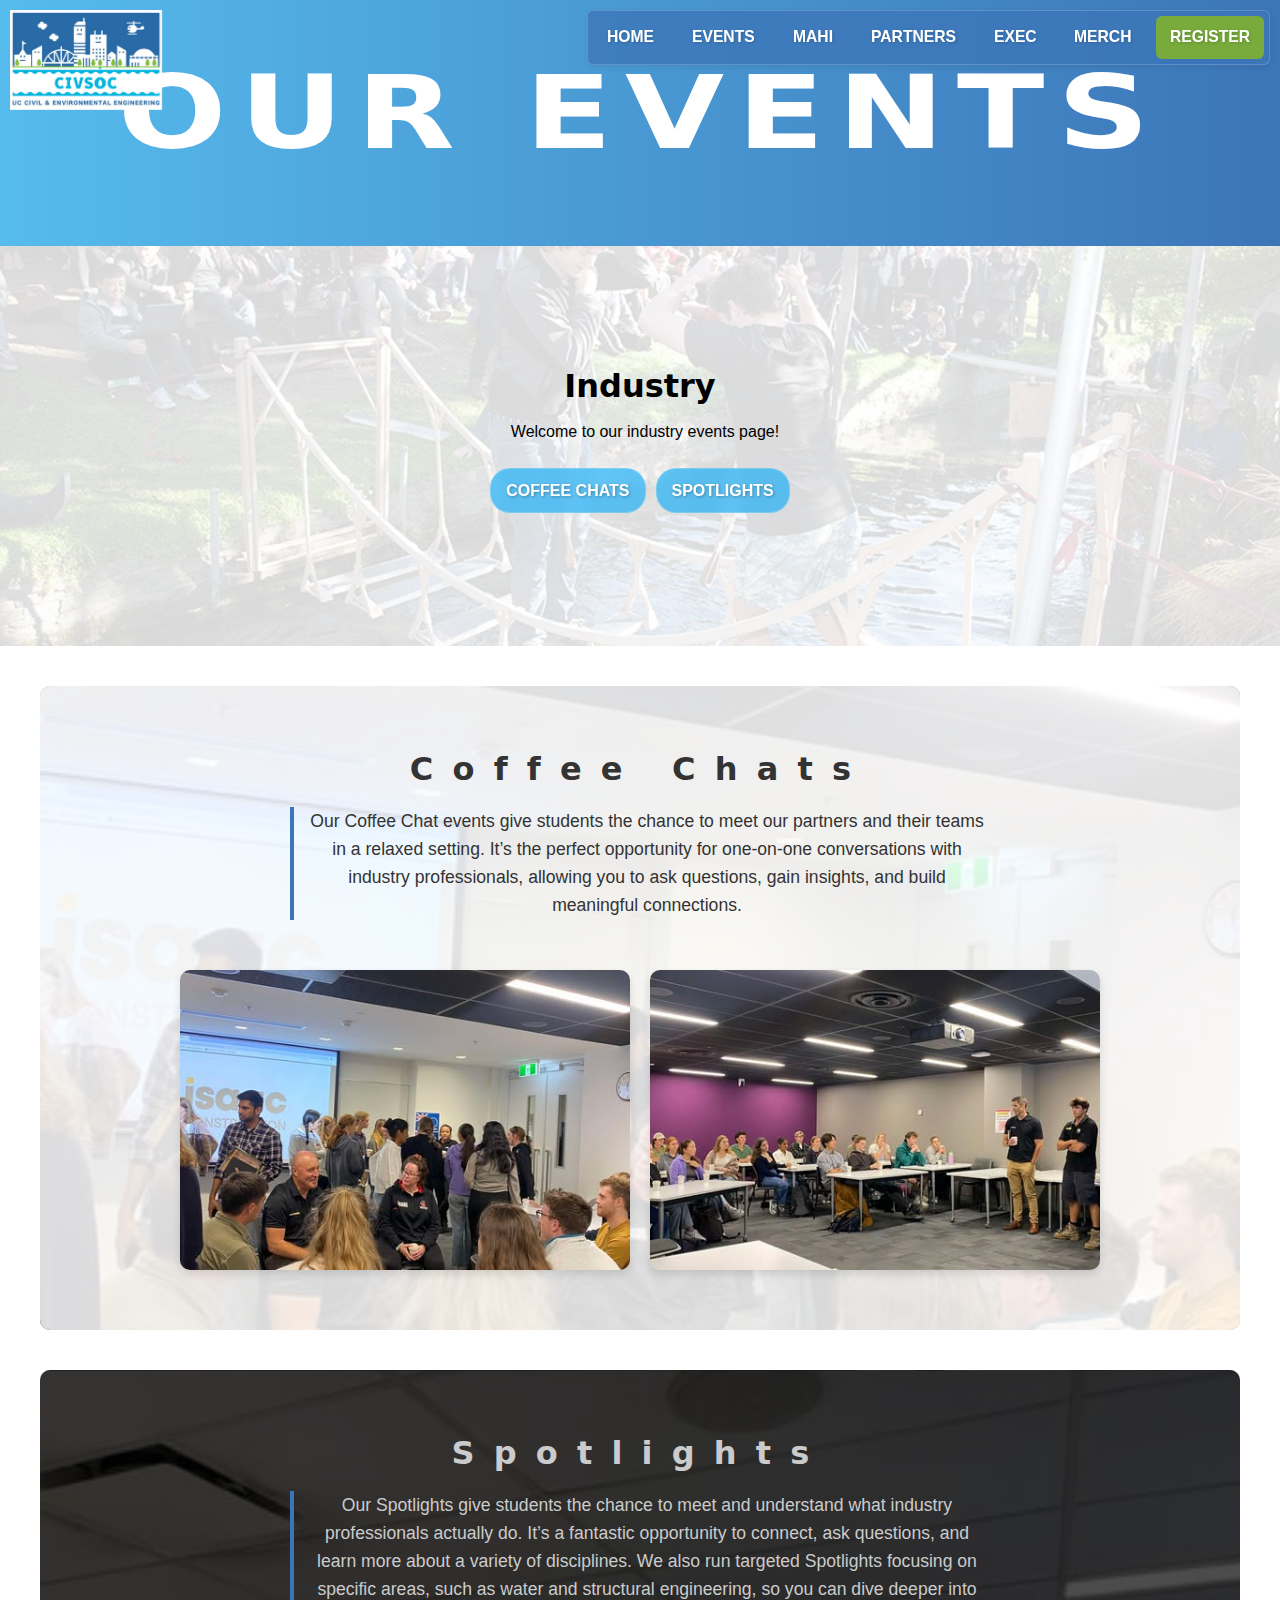
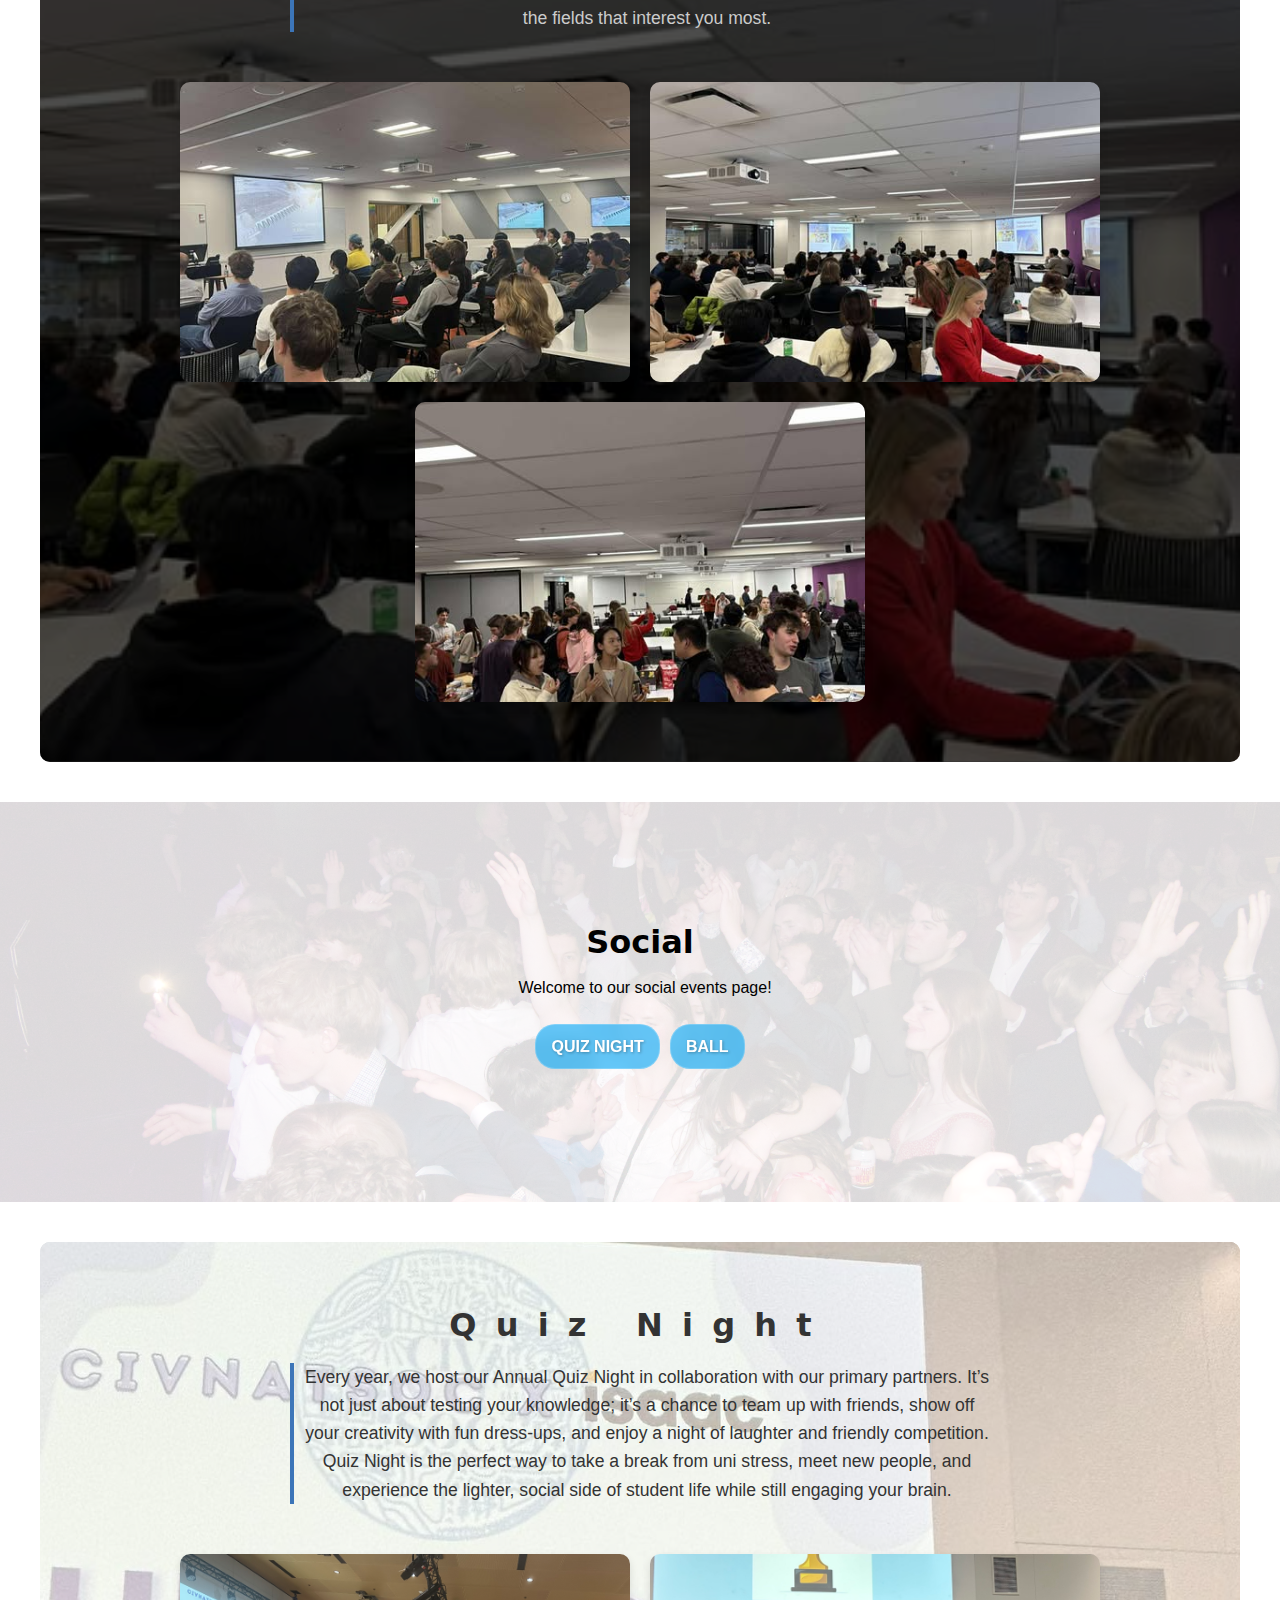
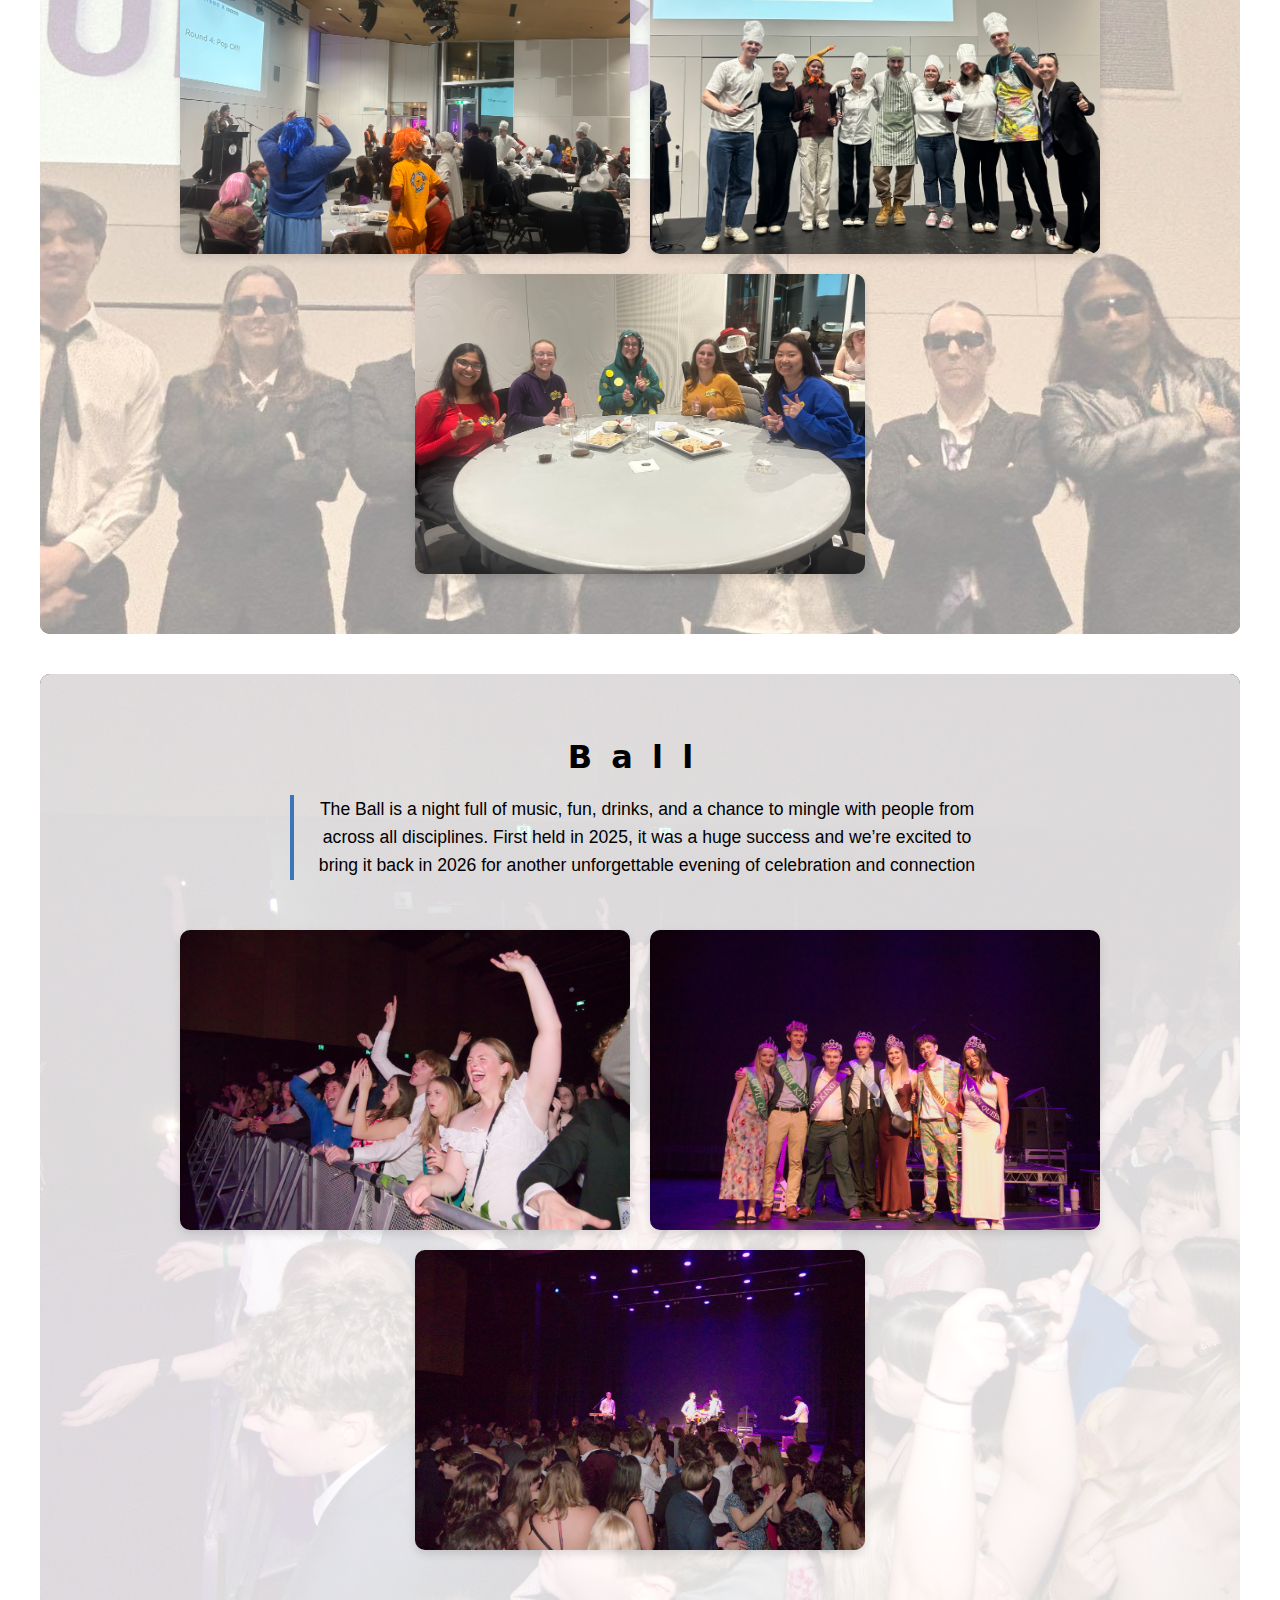
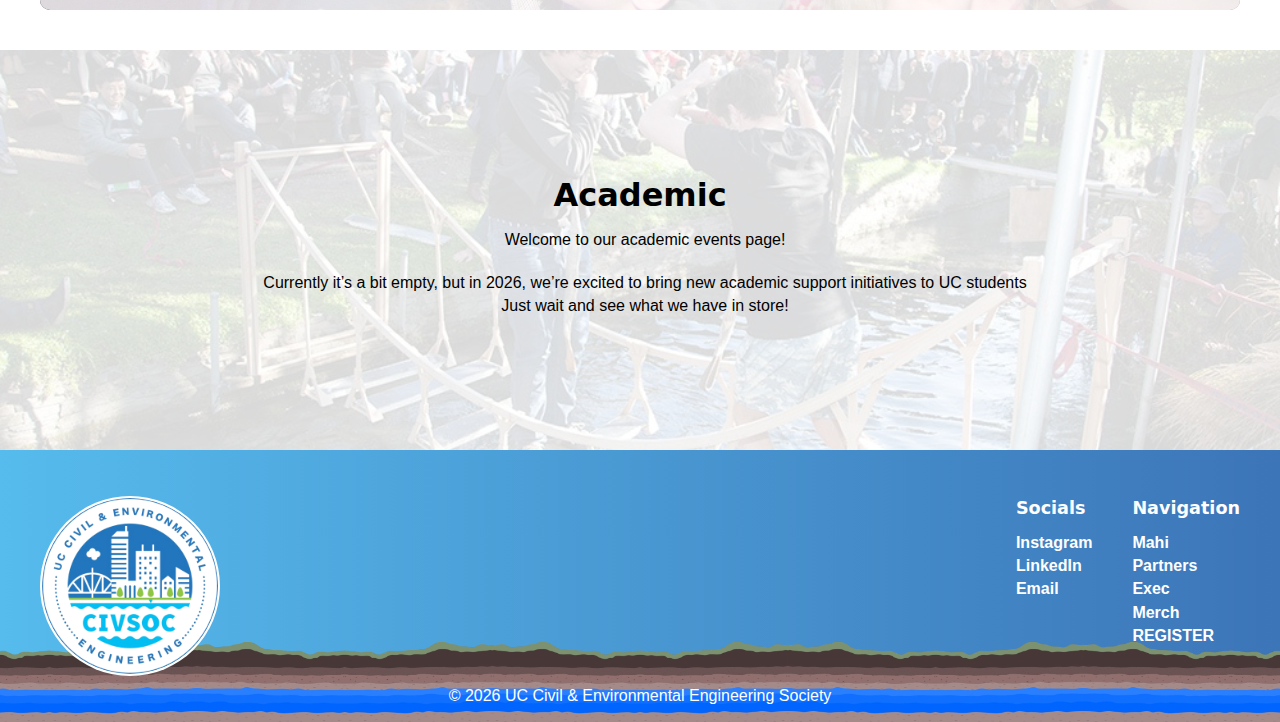
<file: events.html>
<!DOCTYPE html>
<html lang="en">
  <head>
    <meta charset="UTF-8" />
    <meta name="viewport" content="width=device-width, initial-scale=1.0" />
    <title>UC Civil and Environmental Society - Events Page</title>
    <link rel="stylesheet" href="styles.css" />
    <link rel="icon" type="image/png" href="favicon.png" />
  </head>
  <body>
    <!-- ===== HEADER ===== -->
    <header id="Home">
      <div class="logo">
        <a href="index.html">
          <img
            src="Sponsors/Screenshot 2025-10-16 at 07.14.19.jpg"
            alt="Site Logo"
          />
        </a>
      </div>

      <button class="menu-toggle" aria-label="Toggle menu">☰</button>

      <nav class="nav-links">
        <ul>
          <li><a href="index.html#Home">Home</a></li>
          <li><a href="events.html">Events</a></li>
          <li><a href="mahi.html">Mahi</a></li>
          <li><a href="partners.html">Partners</a></li>
          <li><a href="exec.html">Exec</a></li>
          <li><a href="merch.html">Merch</a></li>
          <li><a href="https://docs.google.com/forms/d/e/1FAIpQLSfUcbxSflQQCPFkHkFvFNmYPTb5qEFVTAjzUKGGhvaF5h3k-A/viewform?usp=dialog" class="register">REGISTER</a></li>
        </ul>
      </nav>
    </header>

    <!-- ===== PAGE CONTENT ===== -->
    <main>
        <div class="event-heading">
            <h1>Our Events</h1>
        </div>
      <section 
        id="main" class="main industry" 
        style="background-image: url('Images/cq5dam.web.1280.1280.jpeg')"
      >
        <h1>Industry</h1>
        <p>Welcome to our industry events page!</p>
        <nav class="nav-events">
          <ul>
            <li><a href="events.html#section-1">Coffee Chats</a></li>
            <li><a href="events.html#section-2">Spotlights</a></li>
          </ul>
        </nav>
      </section>

      <section
        id="section-1"
        class="events"
        style="background-image: url('Images/IssacCoffeeChat.jpg')"
      >
        <h2>Coffee Chats</h2>
        <p>Our Coffee Chat events give students the chance to meet our partners and their teams in a relaxed setting. It’s the perfect opportunity for one-on-one conversations with industry professionals, allowing you to ask questions, gain insights, and build meaningful connections.</p>
        <div class="images-container">
          <img src="Images/IssacCoffeeChat.jpg" alt="" />
          <img src="Images/Coffechats2.jpg" alt="" />
        </div>
  
      </section>

      <section
        id="section-2"
        class="events"
        style="background-image: url('Images/Spotlight3.jpg')"
      >
        <h2>Spotlights</h2>
        <p>Our Spotlights give students the chance to meet and understand what industry professionals actually do. It’s a fantastic opportunity to connect, ask questions, and learn more about a variety of disciplines. We also run targeted Spotlights focusing on specific areas, such as water and structural engineering, so you can dive deeper into the fields that interest you most.</p>
        <div class="images-container">
          <img src="Images/Spotlight2.jpg" alt="" />
          <img src="Images/Spotlight3.jpg" alt="" />
          <img src="Images/Spotlight4.jpg" alt="" />
        </div>
      </section>


      <section id="main" class="main" style="background-image: url(Images/P1020662.jpg);">
        <h1>Social</h1>
        <p>Welcome to our social events page!</p>
        <nav class="nav-events">
            <ul>
              <li><a href="events.html#section-3">Quiz Night</a></li>
              <li><a href="events.html#section-4">Ball</a></li>
            </ul>
          </nav>
    </section>

    <section id="section-3" class="events" style="background-image: url('Images/Quiznight.jpeg');">
        <h2>Quiz Night</h2>
        <p>Every year, we host our Annual Quiz Night in collaboration with our primary partners. It’s not just about testing your knowledge; it’s a chance to team up with friends, show off your creativity with fun dress-ups, and enjoy a night of laughter and friendly competition. Quiz Night is the perfect way to take a break from uni stress, meet new people, and experience the lighter, social side of student life while still engaging your brain.</p>
        <div class="images-container">
            <img src="Images/Quiznight1.jpeg" alt="">
            <img src="Images/Quiznight2.jpg" alt="">
            <img src="Images/Quiznight3.jpg" alt="">
        </div>
    </section>

    <section id="section-4" class="events" style="background-image: url('Images/P1020662.jpg');">
        <h2>Ball</h2>
        <p>The Ball is a night full of music, fun, drinks, and a chance to mingle with people from across all disciplines. First held in 2025, it was a huge success and we’re excited to bring it back in 2026 for another unforgettable evening of celebration and connection</p>
        <div class="images-container">
            <img src="Images/P1020431.jpg" alt="">
            <img src="Images/P1020455.jpg" alt="">
            <img src="Images/P1020800.jpg" alt="">
        </div>
    </section>


    <section
        id="main"
        class="main"
        style="background-image: url('Images/cq5dam.web.1280.1280.jpeg')"
      >
        <h1>Academic</h1>
        <p>Welcome to our academic events page!</p>
        <p>Currently it’s a bit empty, but in 2026, we’re excited to bring new academic support initiatives to UC students<br>Just wait and see what we have in store!</p>
      </section>
    </main>

    <!-- ===== FOOTER ===== -->
    <footer>
        <div class="footer-container">
          <!-- Logo on the left -->
          <div class="logofoot">
            <img
              src="Sponsors/Sticker_Logo-removebg-preview.png"
              alt="Site Logo"
            />
          </div>
  
          <!-- Links on the right -->
          <div class="footer-links">
            <ul class="link-column">
              <h3>Socials</h3>
              <li><a href="https://www.instagram.com/uccivsoc/">Instagram</a></li>
              <li><a href="https://www.linkedin.com/company/uccivsoc/posts/?feedView=all">LinkedIn</a></li>
              <li><a href="https://mail.google.com/mail/?view=cm&to=civsocuc@gmail.com" target="_blank">Email</a></li>
            </ul>
            <ul class="link-column">
              <h3>Navigation</h3>
              <li><a href="mahi.html">Mahi</a></li>
              <li><a href="partners.html">Partners</a></li>
              <li><a href="exec.html">Exec</a></li>
              <li><a href="merch.html">Merch</a></li>
              <li><a href="https://docs.google.com/forms/d/e/1FAIpQLSfUcbxSflQQCPFkHkFvFNmYPTb5qEFVTAjzUKGGhvaF5h3k-A/viewform?usp=dialog">REGISTER</a></li>
            </ul>
          </div>
          <div class="copyright-statement">
            © 2026 UC Civil & Environmental Engineering Society
          </div>
        </div>
      </footer>
    <script src="Scripts/main.js"></script>
  </body>
</html>
</file>
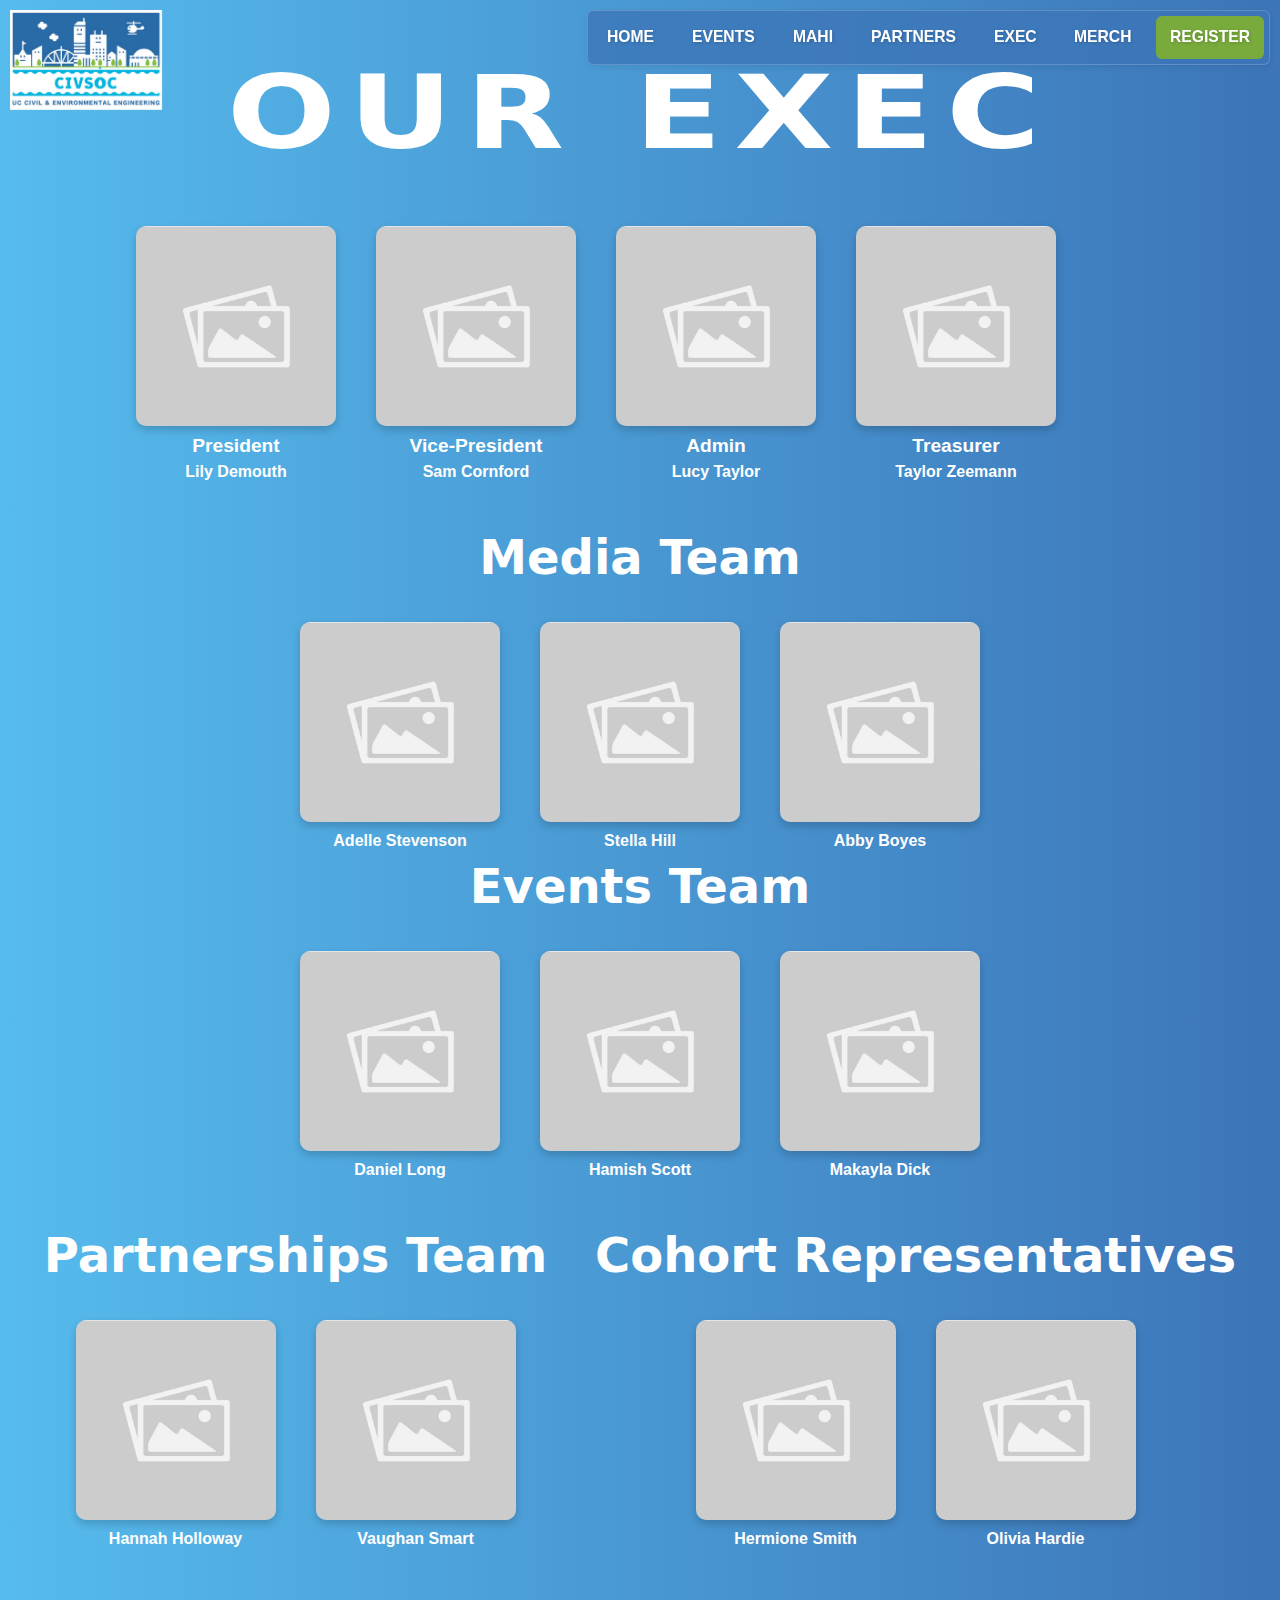
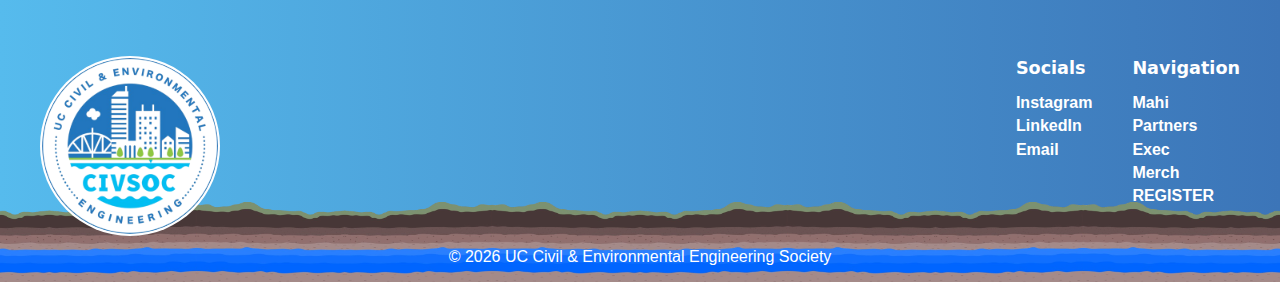
<file: exec.html>
<!DOCTYPE html>
<html>
  <head>
    <meta charset="UTF-8" />
    <meta name="viewport" content="width=device-width, initial-scale=1.0" />
    <title>UC Civil and Environmental Society</title>
    <link rel="stylesheet" href="styles.css" />
    <link
      rel="icon"
      type="image/png"
      href="Sponsors/Sticker_Logo-removebg-preview.png"
    />
  </head>
  <body>
    <header id="Home">
      <div class="logo">
        <a href="index.html">
          <img
            src="Sponsors/Screenshot 2025-10-16 at 07.14.19.jpg"
            alt="Site Logo"
          />
        </a>
      </div>

      <button class="menu-toggle" aria-label="Toggle menu">☰</button>

      <nav class="nav-links">
        <ul>
          <li><a href="index.html#Home">Home</a></li>
          <li><a href="events.html">Events</a></li>
          <li><a href="mahi.html">Mahi</a></li>
          <li><a href="partners.html">Partners</a></li>
          <li><a href="exec.html">Exec</a></li>
          <li><a href="merch.html">Merch</a></li>
          <li><a href="https://docs.google.com/forms/d/e/1FAIpQLSfUcbxSflQQCPFkHkFvFNmYPTb5qEFVTAjzUKGGhvaF5h3k-A/viewform?usp=dialog" class="register">REGISTER</a></li>
        </ul>
      </nav>
    </header>
      <main>
        <section class="feature-box exec" id="exec">
            <h1>Our Exec</h1>
    
            <!-- Officers (full width) -->
            <div class="exec-row officers">
              <div class="figure-row">
                <figure>
                  <img src="Images/squareplaceholder.jpg" alt="President Photo" />
                  <figcaption>
                    <span class="role">President</span><br />
                    <span class="name">Lily Demouth</span>
                  </figcaption>
                </figure>
                <figure>
                  <img
                    src="Images/squareplaceholder.jpg"
                    alt="Vice-President Photo"
                  />
                  <figcaption>
                    <span class="role">Vice-President</span><br />
                    <span class="name">Sam Cornford</span>
                  </figcaption>
                </figure>
                <figure>
                  <img src="Images/squareplaceholder.jpg" alt="Admin Photo" />
                  <figcaption>
                    <span class="role">Admin</span><br />
                    <span class="name">Lucy Taylor</span>
                  </figcaption>
                </figure>
                <figure>
                  <img src="Images/squareplaceholder.jpg" alt="Treasurer Photo" />
                  <figcaption>
                    <span class="role">Treasurer</span><br />
                    <span class="name">Taylor Zeemann</span>
                  </figcaption>
                </figure>
              </div>
            </div>
    
            <!-- Pair 1: Media + Events -->
            <div class="team-pair">
              <div class="exec-row">
                <h2 class="team-title">Media Team</h2>
                <div class="figure-row">
                  <figure>
                    <img src="Images/squareplaceholder.jpg" alt="media person 1" />
                    <figcaption><span class="name">Adelle Stevenson</span></figcaption>
                  </figure>
                  <figure>
                    <img src="Images/squareplaceholder.jpg" alt="media person 2" />
                    <figcaption><span class="name">Stella Hill</span></figcaption>
                  </figure>
                  <figure>
                    <img src="Images/squareplaceholder.jpg" alt="media person 3" />
                    <figcaption><span class="name">Abby Boyes</span></figcaption>
                  </figure>
                </div>
              </div>
    
              <div class="exec-row">
                <h2 class="team-title">Events Team</h2>
                <div class="figure-row">
                  <figure>
                    <img src="Images/squareplaceholder.jpg" alt="Events person 1" />
                    <figcaption><span class="name">Daniel Long</span></figcaption>
                  </figure>
                  <figure>
                    <img src="Images/squareplaceholder.jpg" alt="Events person 2" />
                    <figcaption><span class="name">Hamish Scott</span></figcaption>
                  </figure>
                  <figure>
                    <img src="Images/squareplaceholder.jpg" alt="Events person 3" />
                    <figcaption><span class="name">Makayla Dick</span></figcaption>
                  </figure>
                </div>
              </div>
            </div>
    
            <!-- Pair 2: Partnerships + Cohort -->
            <div class="team-pair">
              <div class="exec-row">
                <h2 class="team-title">Partnerships Team</h2>
                <div class="figure-row">
                  <figure>
                    <img
                      src="Images/squareplaceholder.jpg"
                      alt="partnerships person 1"
                    />
                    <figcaption><span class="name">Hannah Holloway</span></figcaption>
                  </figure>
                  <figure>
                    <img
                      src="Images/squareplaceholder.jpg"
                      alt="partnerships person 2"
                    />
                    <figcaption><span class="name">Vaughan Smart</span></figcaption>
                  </figure>
                </div>
              </div>
    
              <div class="exec-row">
                <h2 class="team-title">Cohort Representatives</h2>
                <div class="figure-row">
                  <figure>
                    <img
                      src="Images/squareplaceholder.jpg"
                      alt="Representatives person 1"
                    />
                    <figcaption><span class="name">Hermione Smith</span></figcaption>
                  </figure>
                  <figure>
                    <img
                      src="Images/squareplaceholder.jpg"
                      alt="Representatives person 2"
                    />
                    <figcaption><span class="name">Olivia Hardie</span></figcaption>
                  </figure>
                </div>
              </div>
            </div>
          </section>
      </main>
      <footer>
        <div class="footer-container">
          <!-- Logo on the left -->
          <div class="logofoot">
            <img
              src="Sponsors/Sticker_Logo-removebg-preview.png"
              alt="Site Logo"
            />
          </div>
  
          <!-- Links on the right -->
          <div class="footer-links">
            <ul class="link-column">
              <h3>Socials</h3>
              <li><a href="https://www.instagram.com/uccivsoc/">Instagram</a></li>
              <li><a href="https://www.linkedin.com/company/uccivsoc/posts/?feedView=all">LinkedIn</a></li>
              <li><a href="https://mail.google.com/mail/?view=cm&to=civsocuc@gmail.com" target="_blank">Email</a></li>
            </ul>
            <ul class="link-column">
              <h3>Navigation</h3>
              <li><a href="mahi.html">Mahi</a></li>
              <li><a href="partners.html">Partners</a></li>
              <li><a href="exec.html">Exec</a></li>
              <li><a href="merch.html">Merch</a></li>
              <li><a href="https://docs.google.com/forms/d/e/1FAIpQLSfUcbxSflQQCPFkHkFvFNmYPTb5qEFVTAjzUKGGhvaF5h3k-A/viewform?usp=dialog">REGISTER</a></li>
            </ul>
          </div>
          <div class="copyright-statement">
            © 2026 UC Civil & Environmental Engineering Society
          </div>
        </div>
      </footer>
      <script src="Scripts/main.js"></script>
  </body>
</html>
</file>
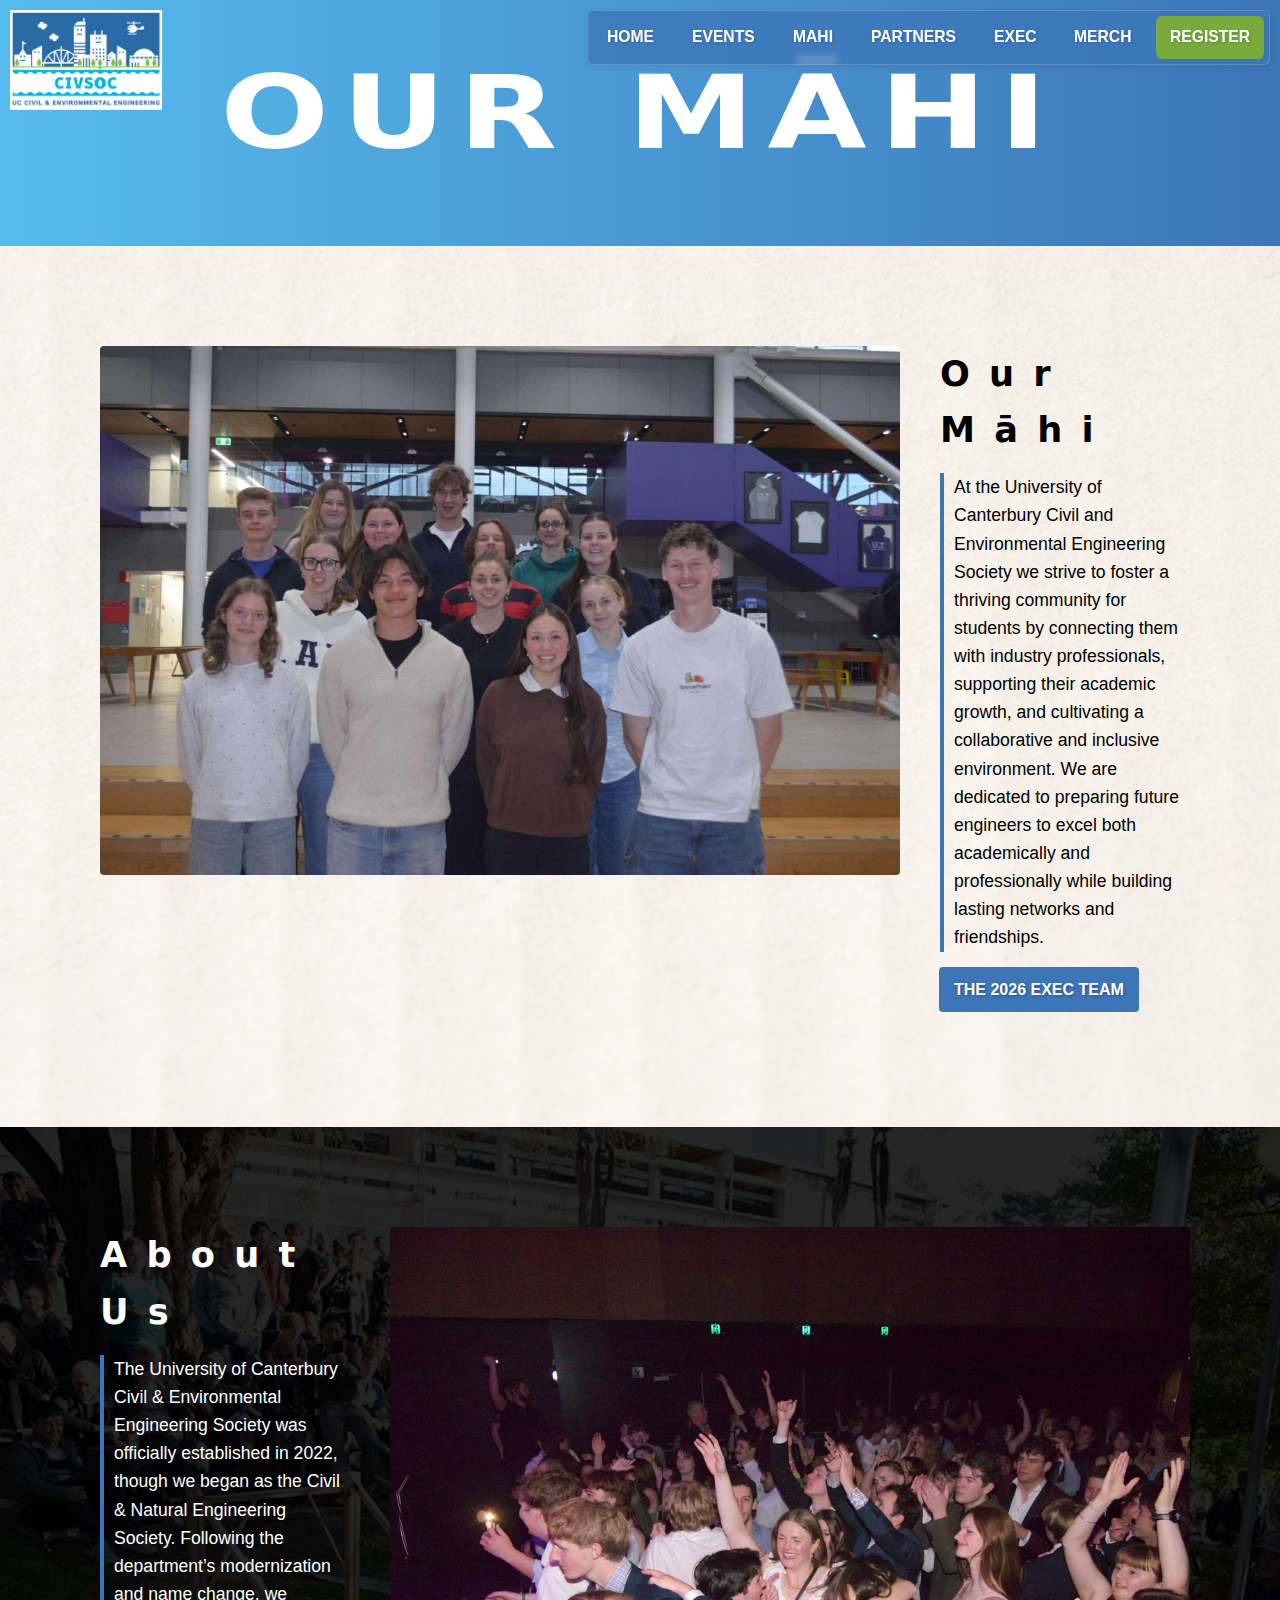
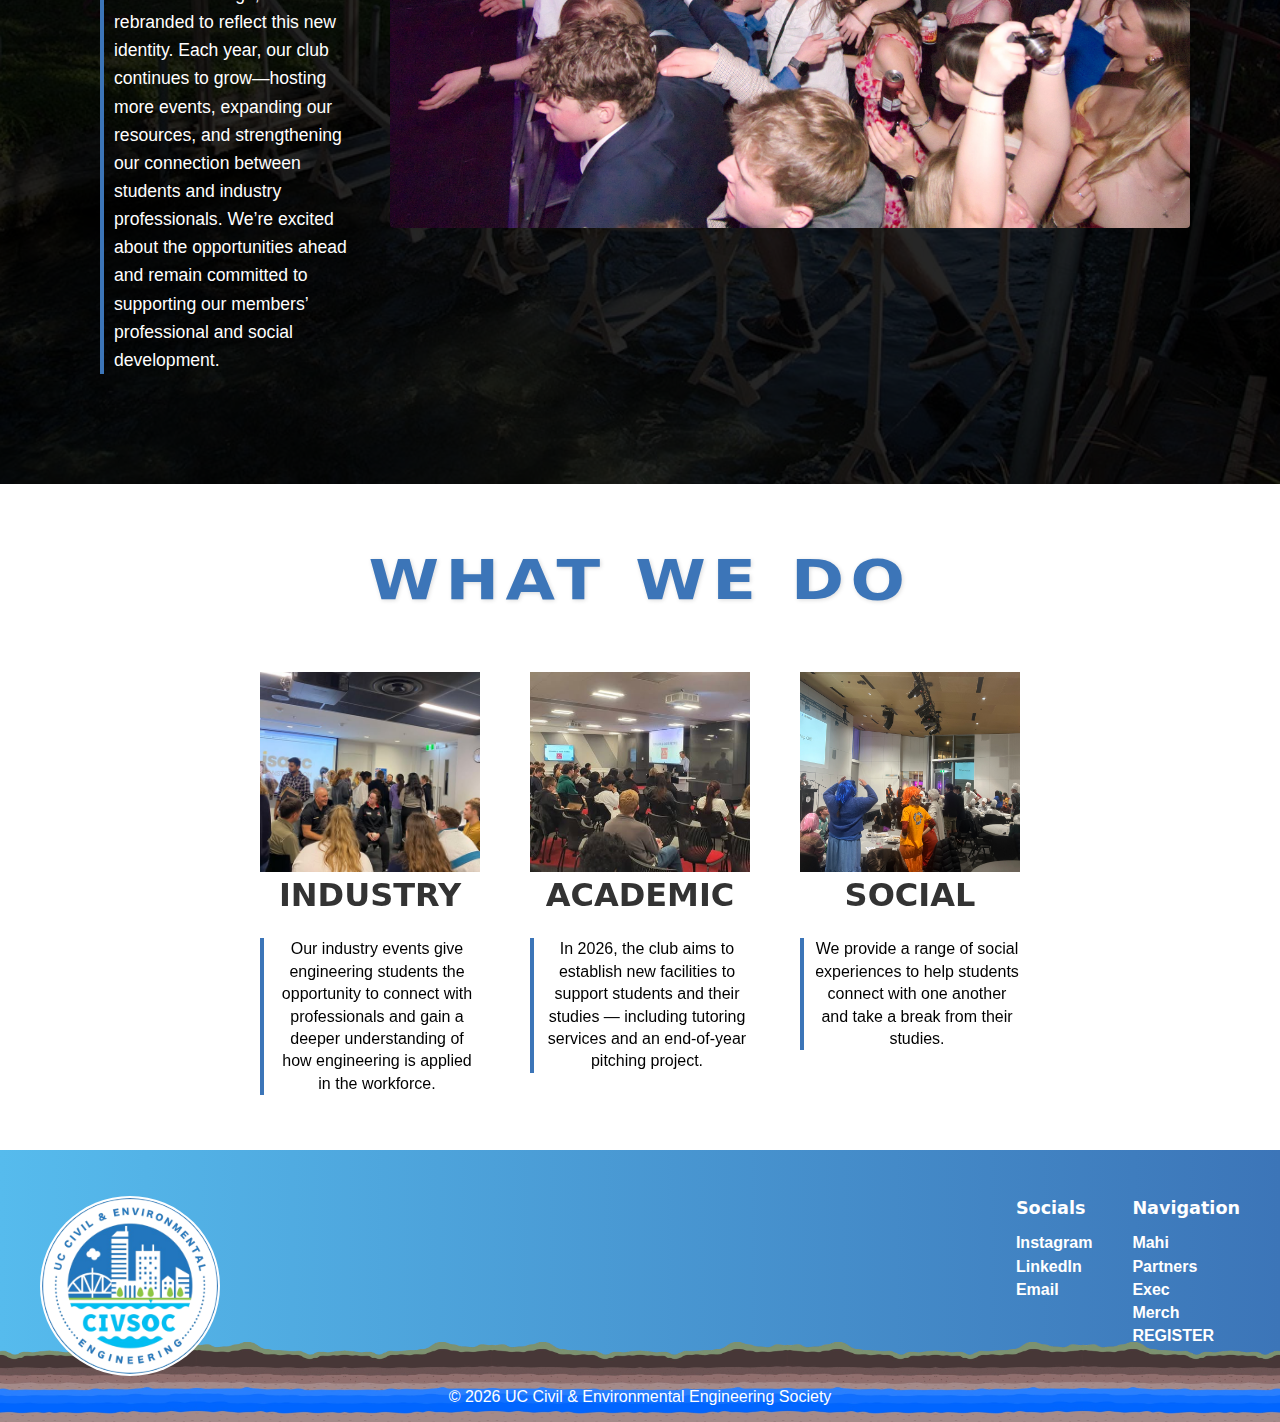
<file: mahi.html>
<!DOCTYPE html>
<html>
  <head>
    <meta charset="UTF-8" />
    <meta name="viewport" content="width=device-width, initial-scale=1.0" />
    <title>CivSoc - Mahi Page</title>
    <link rel="stylesheet" href="styles.css" />
    <link
      rel="icon"
      type="image/png"
      href="Sponsors/Sticker_Logo-removebg-preview.png"
    />
  </head>
  <body>
    <header id="Home">
      <div class="logo">
        <a href="index.html">
          <img
            src="Sponsors/Screenshot 2025-10-16 at 07.14.19.jpg"
            alt="Site Logo"
          />
        </a>
      </div>

      <button class="menu-toggle" aria-label="Toggle menu">☰</button>

      <nav class="nav-links">
        <ul>
          <li><a href="index.html#Home">Home</a></li>
          <li><a href="events.html">Events</a></li>
          <li><a href="mahi.html">Mahi</a></li>
          <li><a href="partners.html">Partners</a></li>
          <li><a href="exec.html">Exec</a></li>
          <li><a href="merch.html">Merch</a></li>
          <li><a href="https://docs.google.com/forms/d/e/1FAIpQLSfUcbxSflQQCPFkHkFvFNmYPTb5qEFVTAjzUKGGhvaF5h3k-A/viewform?usp=dialog" class="register">REGISTER</a></li>
        </ul>
      </nav>
    </header>
    <main>
      <div class="event-heading">
        <h1>Our Māhi</h1>
      </div>
      <section
        class="mahi"
        id="mahi"
        style="background-image: url(Images/card.jpg)"
      >
        <div class="content-row">
          <img
            src="Images/2025_new_exec.jpeg"
            alt="Civil engineering project"
          />
          <div class="text-content">
            <h2>Our Māhi</h2>
            <p>
              At the University of Canterbury Civil and Environmental
              Engineering Society we strive to foster a thriving community for
              students by connecting them with industry professionals,
              supporting their academic growth, and cultivating a collaborative
              and inclusive environment. We are dedicated to preparing future
              engineers to excel both academically and professionally while
              building lasting networks and friendships.
            </p>
            <nav class="nav-exec">
              <ul>
                <li><a href="exec.html">The 2026 Exec Team</a></li>
              </ul>
            </nav>
          </div>
        </div>
      </section>
      <section
        class="mahi mahi-alt"
        id="mahi-vision"
        style="background-image: url(Images/cq5dam.web.1280.1280.jpeg)"
      >
        <div class="content-row">
          <div class="text-content">
            <h2>About Us</h2>
            <p>
              The University of Canterbury Civil & Environmental Engineering
              Society was officially established in 2022, though we began as the
              Civil & Natural Engineering Society. Following the department’s
              modernization and name change, we rebranded to reflect this new
              identity. Each year, our club continues to grow—hosting more
              events, expanding our resources, and strengthening our connection
              between students and industry professionals. We’re excited about
              the opportunities ahead and remain committed to supporting our
              members’ professional and social development.
            </p>
          </div>
          <img src="Images/P1020662.jpg" alt="Vision statement visual" />
        </div>
      </section>
      <section id="what-we-do" class="no-borders">
        <h2>What We Do</h2>
        <div class="wwd-wrapper">
          <div class="bands-container">
            <a href="industry.html">
              <figure>
                <img src="Images/IssacCoffeeChat.jpg" alt="Industry" />
              </figure>
              <h3>Industry</h3>
            </a>
            <p>
              Our industry events give engineering students the opportunity to
              connect with professionals and gain a deeper understanding of how
              engineering is applied in the workforce.
            </p>
          </div>

          <div class="bands-container">
            <a href="academic.html">
              <figure>
                <img src="Images/Industrynight.jpg" alt="Academic" />
              </figure>
              <h3>Academic</h3>
            </a>
            <p>
              In 2026, the club aims to establish new facilities to support
              students and their studies — including tutoring services and an
              end-of-year pitching project.
            </p>
          </div>

          <div class="bands-container">
            <a href="social.html">
              <figure>
                <img src="Images/Quiznight1.jpeg" alt="Social" />
              </figure>
              <h3>Social</h3>
            </a>
            <p>
              We provide a range of social experiences to help students connect
              with one another and take a break from their studies.
            </p>
          </div>
        </div>
      </section>
    </main>
    <footer>
      <div class="footer-container">
        <div class="logofoot">
          <img
            src="Sponsors/Sticker_Logo-removebg-preview.png"
            alt="Site Logo"
          />
        </div>
        <div class="footer-links">
          <ul class="link-column">
            <h3>Socials</h3>
            <li><a href="https://www.instagram.com/uccivsoc/">Instagram</a></li>
            <li>
              <a
                href="https://www.linkedin.com/company/uccivsoc/posts/?feedView=all"
                >LinkedIn</a
              >
            </li>
            <li>
              <a
                href="https://mail.google.com/mail/?view=cm&to=civsocuc@gmail.com"
                target="_blank"
                >Email</a
              >
            </li>
          </ul>
          <ul class="link-column">
            <h3>Navigation</h3>
            <li><a href="mahi.html">Mahi</a></li>
            <li><a href="partners.html">Partners</a></li>
            <li><a href="exec.html">Exec</a></li>
            <li><a href="merch.html">Merch</a></li>
            <li>
              <a
                href="https://docs.google.com/forms/d/e/1FAIpQLSfUcbxSflQQCPFkHkFvFNmYPTb5qEFVTAjzUKGGhvaF5h3k-A/viewform?usp=dialog"
                >REGISTER</a
              >
            </li>
          </ul>
        </div>
        <div class="copyright-statement">
          © 2026 UC Civil & Environmental Engineering Society
        </div>
      </div>
    </footer>
    <script src="Scripts/main.js"></script>
  </body>
</html>
</file>
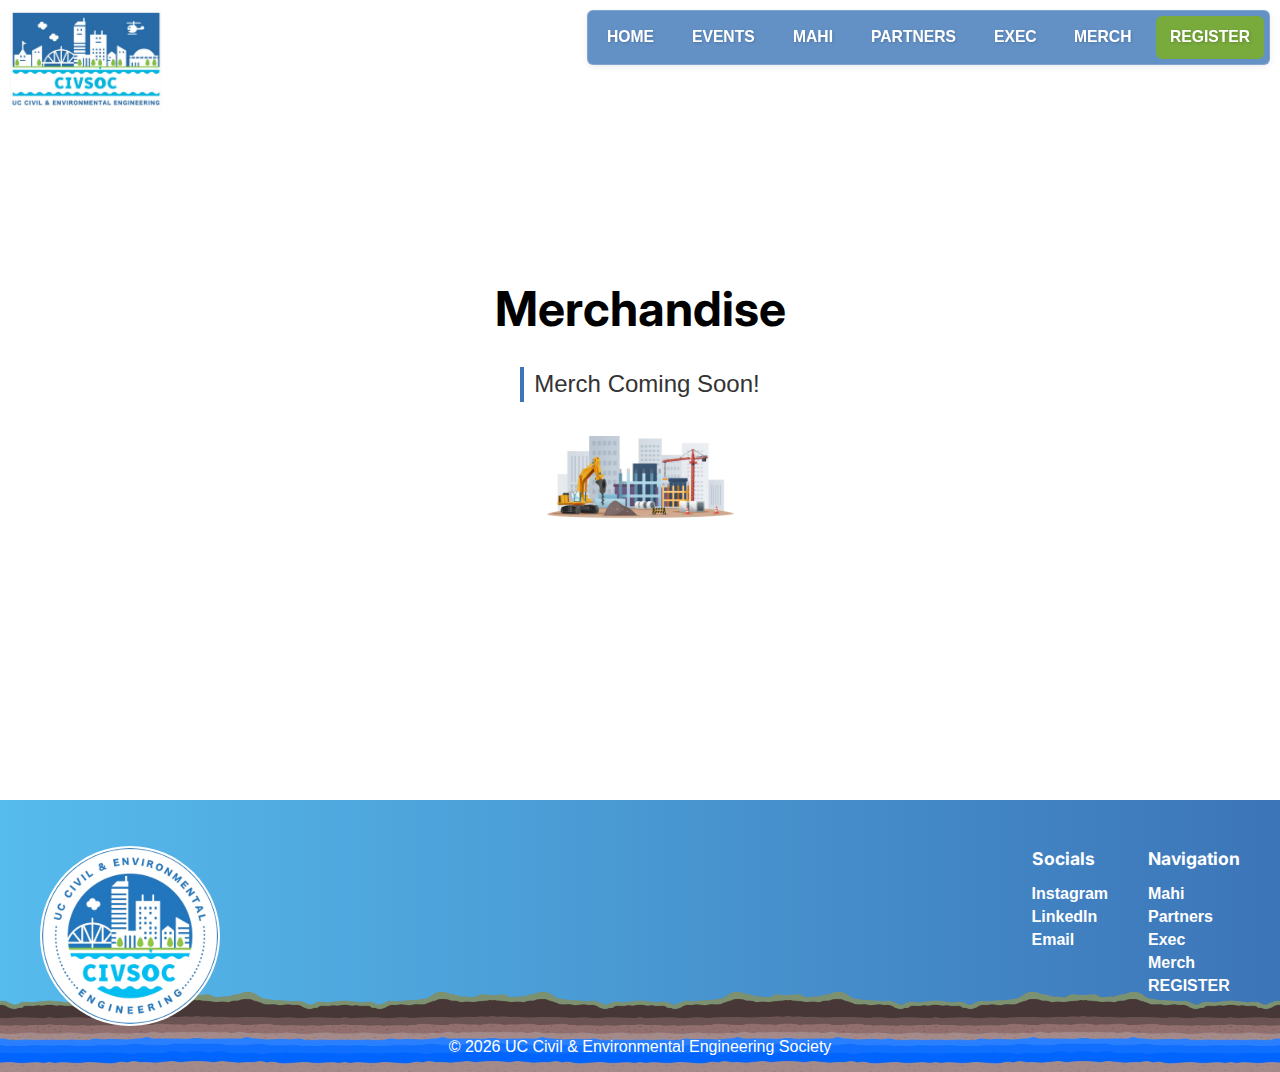
<file: merch.html>
<!DOCTYPE html>
<html>
  <head>
    <meta charset="UTF-8" />
    <meta name="viewport" content="width=device-width, initial-scale=1.0" />
    <title>UC Civil and Environmental Society - Merchandise</title>
    <link rel="stylesheet" href="styles.css" />
    <link href="https://fonts.googleapis.com/css2?family=Inter:wght@400;500;600;700&display=swap" rel="stylesheet">
    <link rel="icon" type="image/png" href="favicon.png" />
  </head>
  <body>
    <header id="Home">
      <div class="logo">
        <a href="index.html">
          <img
            src="Sponsors/Screenshot 2025-10-16 at 07.14.19.jpg"
            alt="Site Logo"
          />
        </a>
      </div>

      <button class="menu-toggle" aria-label="Toggle menu">☰</button>

      <nav class="nav-links">
        <ul>
          <li><a href="index.html#Home">Home</a></li>
          <li><a href="events.html">Events</a></li>
          <li><a href="mahi.html">Mahi</a></li>
          <li><a href="partners.html">Partners</a></li>
          <li><a href="exec.html">Exec</a></li>
          <li><a href="merch.html">Merch</a></li>
          <li><a href="https://docs.google.com/forms/d/e/1FAIpQLSfUcbxSflQQCPFkHkFvFNmYPTb5qEFVTAjzUKGGhvaF5h3k-A/viewform?usp=dialog" class="register">REGISTER</a></li>
        </ul>
      </nav>
    </header>

    <main>
      <section class="in-progress">
        <h1>Merchandise</h1>
        <p>Merch Coming Soon!</p>
        <img src="Images/constructiongrapic.jpg" alt="" />
      </section>
    </main>
    <footer>
      <div class="footer-container">
        <!-- Logo on the left -->
        <div class="logofoot">
          <img
            src="Sponsors/Sticker_Logo-removebg-preview.png"
            alt="Site Logo"
          />
        </div>

        <!-- Links on the right -->
        <div class="footer-links">
          <ul class="link-column">
            <h3>Socials</h3>
            <li><a href="https://www.instagram.com/uccivsoc/">Instagram</a></li>
            <li><a href="https://www.linkedin.com/company/uccivsoc/posts/?feedView=all">LinkedIn</a></li>
            <li><a href="https://mail.google.com/mail/?view=cm&to=civsocuc@gmail.com" target="_blank">Email</a></li>
          </ul>
          <ul class="link-column">
            <h3>Navigation</h3>
            <li><a href="mahi.html">Mahi</a></li>
            <li><a href="partners.html">Partners</a></li>
            <li><a href="exec.html">Exec</a></li>
            <li><a href="merch.html">Merch</a></li>
            <li><a href="https://docs.google.com/forms/d/e/1FAIpQLSfUcbxSflQQCPFkHkFvFNmYPTb5qEFVTAjzUKGGhvaF5h3k-A/viewform?usp=dialog">REGISTER</a></li>
          </ul>
        </div>
        <div class="copyright-statement">
          © 2026 UC Civil & Environmental Engineering Society
        </div>
      </div>
    </footer>
    <script src="Scripts/main.js"></script>
  </body>
</html>
</file>
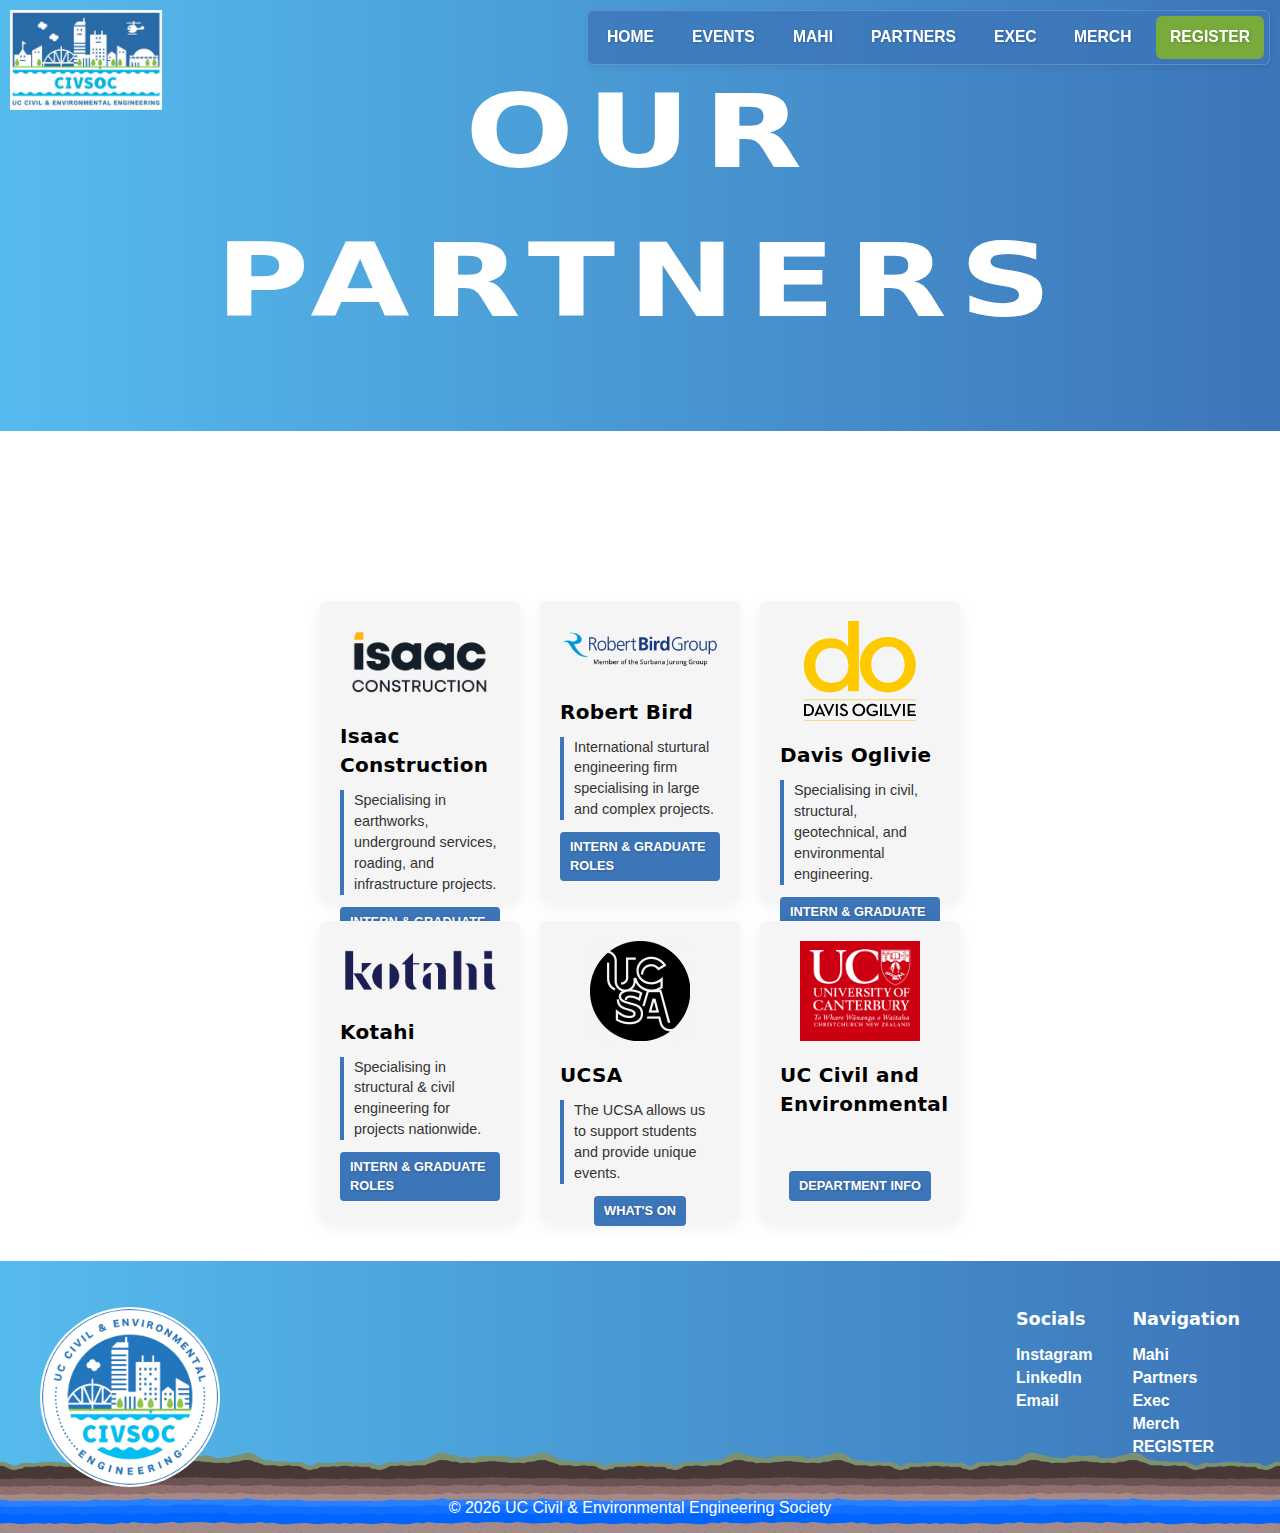
<file: partners.html>
<!DOCTYPE html>
<html lang="en">
  <head>
    <meta charset="UTF-8" />
    <meta name="viewport" content="width=device-width, initial-scale=1.0" />
    <title>UC Civil and Environmental Society - Events Page</title>
    <link rel="stylesheet" href="styles.css" />
    <link rel="icon" type="image/png" href="favicon.png" />
  </head>
  <body>
    <header id="Partners">
      <div class="logo">
        <a href="index.html">
          <img
            src="Sponsors/Screenshot 2025-10-16 at 07.14.19.jpg"
            alt="Site Logo"
          />
        </a>
      </div>

      <button class="menu-toggle" aria-label="Toggle menu">☰</button>

      <nav class="nav-links">
        <ul>
          <li><a href="index.html#Home">Home</a></li>
          <li><a href="events.html">Events</a></li>
          <li><a href="mahi.html">Mahi</a></li>
          <li><a href="partners.html">Partners</a></li>
          <li><a href="exec.html">Exec</a></li>
          <li><a href="merch.html">Merch</a></li>
          <li><a href="https://docs.google.com/forms/d/e/1FAIpQLSfUcbxSflQQCPFkHkFvFNmYPTb5qEFVTAjzUKGGhvaF5h3k-A/viewform?usp=dialog" class="register">REGISTER</a></li>
        </ul>
      </nav>
    </header>
    <main>
      <div class="event-heading">
        <h1>Our Partners</h1>
      </div>
      <div class="slider-wrapper">
        <div
          class="slider"
          style="--width: 100px; --height: 50px; --quantity: 7"
        >
          <div class="item-cont">
            <div class="item" style="--position: 1">
              <p>Thanks To Our Partners!</p>
            </div>
            <div class="item" style="--position: 2">
              <img
                src="Sponsors/RobertBird small aspect.png"
                alt="Robert Bird Group"
              />
            </div>
            <div class="item" style="--position: 3">
              <img src="Sponsors/do-footer-logo.svg" alt="Davis Oglivie" />
            </div>
            <div class="item" style="--position: 4">
              <img src="Sponsors/Isaac copy.png" alt="Isaac Construction" />
            </div>
            <div class="item" style="--position: 5">
              <img src="Sponsors/UC_logo.png" alt="UC Civil" />
            </div>
            <div class="item" style="--position: 6">
              <img src="Sponsors/RGB-Kotahi-Full-Colour.png" alt="Kotahi" />
            </div>
            <div class="item" style="--position: 7">
              <img src="Sponsors/UCSA_logo.png" alt="UCSA" />
            </div>
          </div>
        </div>
      </div>
      <div class="sponser-wrapper">
        <div class="sponsor-pane-container">
          <div class="sponsor-pane">
            <div class="sponser-img-container">
              <img src="Sponsors/Isaac copy.png" alt="" />
            </div>
            <div class="pane-content">
              <h3>Isaac Construction</h3>
              <p>
                Specialising in earthworks, underground services, roading, and
                infrastructure projects.
              </p>
            </div>
            <nav class="nav-partners">
              <ul>
                <li><a href="https://isaac.co.nz/join-the-team">Intern & Graduate Roles</a></li>
              </ul>
            </nav>
          </div>
          <div class="sponsor-pane">
            <div class="sponser-img-container">
              <img src="Sponsors/RobertBird small aspect.png" alt="" />
            </div>
            <div class="pane-content">
              <h3>Robert Bird</h3>
              <p>
                International sturtural engineering firm specialising in large
                and complex projects.
              </p>
            </div>
            <nav class="nav-partners">
              <ul>
                <li><a href="https://www.robertbird.com/careers/">Intern & Graduate Roles</a></li>
              </ul>
            </nav>
          </div>
          <div class="sponsor-pane">
            <div class="sponser-img-container">
              <img src="Sponsors/do-footer-logo.svg" alt="" />
            </div>
            <div class="pane-content">
              <h3>Davis Oglivie</h3>
              <p>
                Specialising in civil, structural, geotechnical, and
                environmental engineering.
              </p>
            </div>
            <nav class="nav-partners">
              <ul>
                <li><a href="https://do.co.nz/careers/">Intern & Graduate Roles</a></li>
              </ul>
            </nav>
          </div>
          <div class="sponsor-pane">
            <div class="sponser-img-container">
              <img src="Sponsors/RGB-Kotahi-Full-Colour.png" alt="" />
            </div>
            <div class="pane-content">
              <h3>Kotahi</h3>
              <p>
                Specialising in structural & civil engineering for projects
                nationwide.
              </p>
            </div>
            <nav class="nav-partners">
              <ul>
                <li><a href="https://www.kotahistudio.co.nz/join-us">Intern & Graduate Roles</a></li>
              </ul>
            </nav>
          </div>
          <div class="sponsor-pane">
            <div class="sponser-img-container">
              <img src="Sponsors/UCSA_logo.png" alt="" />
            </div>
            <div class="pane-content">
              <h3>UCSA</h3>
              <p>
                The UCSA allows us to support students and provide unique
                events.
              </p>
            </div>
            <nav class="nav-partners">
              <ul>
                <li><a href="https://ucsa.org.nz/">What's On</a></li>
              </ul>
            </nav>
          </div>
          <div class="sponsor-pane">
            <div class="sponser-img-container">
              <img src="Sponsors/UC_logo.png" alt="" />
            </div>
            <div class="pane-content">
              <h3>UC Civil and Environmental</h3>
            </div>
            <nav class="nav-partners">
              <ul>
                <li>
                  <a
                    href="https://www.canterbury.ac.nz/study/academic-study/engineering/schools-and-departments-engineering-forestry-product-design/civil-and-natural-resources-engineering-department"
                    >Department Info</a
                  >
                </li>
              </ul>
            </nav>
          </div>
        </div>
      </div>
    </main>
    <footer>
      <div class="footer-container">
        <!-- Logo on the left -->
        <div class="logofoot">
          <img
            src="Sponsors/Sticker_Logo-removebg-preview.png"
            alt="Site Logo"
          />
        </div>

        <!-- Links on the right -->
        <div class="footer-links">
          <ul class="link-column">
            <h3>Socials</h3>
            <li><a href="https://www.instagram.com/uccivsoc/">Instagram</a></li>
            <li>
              <a
                href="https://www.linkedin.com/company/uccivsoc/posts/?feedView=all"
                >LinkedIn</a
              >
            </li>
            <li>
              <a
                href="https://mail.google.com/mail/?view=cm&to=civsocuc@gmail.com"
                target="_blank"
                >Email</a
              >
            </li>
          </ul>
          <ul class="link-column">
            <h3>Navigation</h3>
            <li><a href="mahi.html">Mahi</a></li>
            <li><a href="partners.html">Partners</a></li>
            <li><a href="exec.html">Exec</a></li>
            <li><a href="merch.html">Merch</a></li>
            <li><a href="https://docs.google.com/forms/d/e/1FAIpQLSfUcbxSflQQCPFkHkFvFNmYPTb5qEFVTAjzUKGGhvaF5h3k-A/viewform?usp=dialog">REGISTER</a></li>
          </ul>
        </div>
        <div class="copyright-statement">
          © 2026 UC Civil & Environmental Engineering Society
        </div>
      </div>
    </footer>
    <script src="Scripts/main.js"></script>
  </body>
</html>
</file>
<file: styles.css>
/* =========================================================
   site-style.css — Complete, cross-browser, optimized CSS
   Generated: safe optimizations + vendor fallbacks
   Drop-in ready for Chrome, Edge, Safari, Firefox, iOS and Android browsers.
   ========================================================= */

/* ================= GLOBAL RESET & BASE ================= */
*,
*::before,
*::after {
  box-sizing: border-box;
  margin: 0;
  padding: 0;
}

:root {
  --header-color: rgb(60,117,184);
  --footer-gradient: linear-gradient(90deg, rgb(86,187,237), rgb(60,117,184));
  --text-color: #000;
  --link-color: #fff;
  --nav-color: rgb(255, 240, 240);
  --nav-shift: 30px;
  --max-content-width: 1200px;
  --accent-1: rgb(120,170,60);
  --accent-2: rgb(86,187,237);
  --accent-3: rgb(60,117,184);
}

html {
  scroll-behavior: smooth;
  width: 100%;
  height: 100%;
  overflow-x: hidden;
  -webkit-text-size-adjust: 100%;
  -ms-text-size-adjust: 100%;
}

body {
  min-height: 100vh;
  width: 100%;
  height: 100%;
  font-family: "Helvetica Neue", Arial, Helvetica, sans-serif;
  color: var(--text-color);
  -webkit-font-smoothing: antialiased;
  -moz-osx-font-smoothing: grayscale;
  -webkit-overflow-scrolling: touch;
  line-height: 1.45;
  -webkit-tap-highlight-color: transparent;
}

p {
  border-left: 4px solid var(--header-color);
  padding-left: 10px;
  margin: 10px 0;
}

/* Headings use Inter if available */
h1,h2,h3,h4,h5,h6 { font-family: "Inter", system-ui, -apple-system, "Segoe UI", Roboto, "Helvetica Neue", Arial, sans-serif; }

h2 { letter-spacing: 1.2rem; }

/* reduce over-specificity for first/last child reset */
body > :first-child,
body > :last-child { margin: 0 !important; padding: 0 !important; }

/* Utility */
.container { max-width: var(--max-content-width); margin: 0 auto; padding: 0 16px; box-sizing: border-box; }

/* ================= ANIMATIONS & PREFLIGHT ================= */
@keyframes slideDown { from { opacity: 0; transform: translateY(-10px); } to { opacity: 1; transform: none; } }
@keyframes slideUp   { from { opacity: 1; transform: none; } to { opacity: 0; transform: translateY(-10px); } }
@keyframes rollIn { 0% { transform: translateX(-100vw) rotate(0deg); } 100% { transform: translateX(0) rotate(720deg); } }

/* Accessibility focus outlines (visible) */
:focus { outline: 3px solid rgba(34,150,243,0.18); outline-offset: 2px; -moz-outline-radius: 4px; }
a:focus { outline-style: solid; }

/* ================= HEADER & LOGO ================= */
header { position: relative; z-index: 40; }
header .logo {
  position: fixed;
  top: 10px;
  left: 10px;
  z-index: 60;
}
header .logo img {
  display: block;
  max-height: 100px;
  width: auto;
  transition: max-height 0.25s ease, transform 0.25s ease;
  will-change: transform;
  -webkit-user-drag: none;
  user-select: none;
}

/* ================= NAV LINKS ================= */
.nav-links {
  position: fixed;
  top: 10px;
  right: 10px;
  z-index: 70;
  -webkit-font-smoothing: antialiased;
}

.nav-links ul {
  display: flex;
  gap: 10px;
  align-items: center;
  margin: 0;
  padding: 5px;
  background: rgba(60,117,184,0.8);
  -webkit-backdrop-filter: blur(3px);
  backdrop-filter: blur(3px);
  border: 1px solid rgba(255,255,255,0.18);
  border-radius: 6px;
  list-style: none;
  box-shadow: 0 2px 6px rgba(0,0,0,0.08);
  transform-origin: center right;
}

.nav-links a {
  display: inline-flex;
  align-items: center;
  justify-content: center;
  color: var(--link-color);
  text-decoration: none;
  text-transform: uppercase;
  font-weight: 700;
  font-size: 0.98rem;
  padding: 10px 14px;
  border-radius: 6px;
  background: transparent;
  text-shadow: 1px 1px 3px rgba(0,0,0,0.2);
  transition: background 0.2s ease, transform 0.18s ease;
  will-change: transform, background;
  -webkit-tap-highlight-color: transparent;
}

.nav-links a.register { background-color: var(--accent-1); color: #fff; }
.nav-links a:hover { background-color: rgba(86,187,237,0.14); }
.nav-links a.register:hover { background-color: rgba(120,170,60,0.2); }

/* JS classes for show/hide */
.nav-links.showing { animation: slideDown .28s ease forwards; }
.nav-links.hiding  { animation: slideUp .28s ease forwards; }

/* ================= HAMBURGER BUTTON ================= */
.menu-toggle {
  position: fixed;
  top: 10px;
  right: 10px;
  width: 50px;
  height: 50px;
  border-radius: 50%;
  color: #fff;
  background: rgba(60,117,184,0.9);
  -webkit-backdrop-filter: blur(3px);
  backdrop-filter: blur(3px);
  border: 1px solid rgba(255,255,255,0.15);
  cursor: pointer;
  font-size: 1.6rem;
  display: none; /* hidden by default */
  align-items: center;
  justify-content: center;
  transition: transform .28s ease, background .28s ease;
  z-index: 75;
  will-change: transform, background;
}

.menu-toggle.active { transform: rotate(-90deg); }
.menu-toggle:hover { background-color: rgba(120,170,60,0.85); }

/* ================= RESPONSIVE ================= */
@media (max-width: 1200px) {
  header .logo img { max-height: 50px; }

  /* show hamburger only on mobile/tablet */
  .menu-toggle { display: flex; }

  /* mobile nav */
  .nav-links {
    display: none;
    top: 70px;
    right: 10px;
    flex-direction: column;
    width: 120px;
    border-radius: 8px;
    box-shadow: 0 8px 20px rgba(0,0,0,0.12);
    background: a(60,117,184,0.9); /* make parent fully transparent */
    -webkit-backdrop-filter: none;
    backdrop-filter: none;
  }

  .nav-links.showing { display: flex; }

  /* ul in mobile menu */
  .nav-links ul {
    flex-direction: column;
    gap: 8px;
    padding: 10px;
    border: none;
  }

  /* links in mobile menu */
  .nav-links a {
    font-size: .95rem;
    padding: 8px 10px;
    display: block;
  }
}

/* explicitly hide hamburger on wide screens */
@media (min-width: 1201px) {
  .menu-toggle { display: none !important; }
}

/* ================= PRELOADER ================= */
.loader-wrapper {
  position: fixed;
  inset: 0;
  z-index: 9999;
  display: flex;
  justify-content: center;
  align-items: center;
  background-color: var(--header-color);
}
.loader {
  width: 240px;
  height: 240px;
  border-radius: 50%;
  display: flex;
  justify-content: center;
  align-items: center;
  background: #fff;
  transform-origin: center;
  animation: rollIn 1.5s cubic-bezier(.25,1.25,.5,1) forwards;
}
.loader img { width: auto; max-height: 100%; border-radius: 50%; display: block; padding: 2px; }

/* ================= FOOTER ================= */
footer {
  position: relative;
  background:
    url('Images/soil_profile-removebg-preview.png') repeat-x bottom center / auto 80px,
    var(--footer-gradient);
  color: var(--link-color);
  padding: 28px 18px;
  box-sizing: border-box;
}
footer .footer-container {
  display: flex;
  justify-content: space-between;
  align-items: flex-start;
  gap: 20px;
  flex-wrap: wrap;
  padding: 18px 0;
  max-width: var(--max-content-width);
  margin: 0 auto;
}
footer .logofoot img { max-height: 180px; width: auto; display: block; background: #fff; border-radius: 50%; padding: 2px; }
footer .footer-links { display: flex; gap: 40px; flex-wrap: wrap; }
footer .footer-links .link-column { list-style: none; margin: 0; padding: 0; }
footer .footer-links .link-column h3 { color: var(--link-color); margin-bottom: 10px; font-weight: 700; font-size: 1.1rem; }
footer .footer-links a { color: var(--link-color); text-decoration: none; font-weight: 700; transition: opacity .18s ease; }
footer .footer-links a:hover { text-decoration: underline; opacity: 0.95; }
footer .copyright-statement {
  position: absolute;
  bottom: 14px;
  left: 50%;
  transform: translateX(-50%);
  text-align: center;
  white-space: nowrap;
}

/* Footer responsive tweaks */
@media (max-width:700px) {
  footer .footer-container { flex-direction: column; align-items: center; }
  footer .footer-links { gap: 18px; flex-direction: row; }
}

/* ================= WELCOME / HERO ================= */
.welcome-section {
  display: flex;
  flex-direction: column;
  align-items: center;
  gap: 1.5rem;
  position: relative;
  overflow: hidden;
}
.welcome-section .carousel {
  width: 100%;
  height: 60vh;
  position: relative;
  z-index: 1;
  overflow: hidden;
}
.welcome-section .carousel > ul {
  margin: 0;
  padding: 0;
  list-style: none;
  height: 100%;
  display: flex;
  transition: transform .8s ease-in-out;
  will-change: transform;
}
.welcome-section .slide { flex: 0 0 100%; height: 100%; }
.welcome-section .slide > img { width: 100%; height: 100%; object-fit: cover; display: block; }

.welcome-title {
  font-size: clamp(1rem, 10vw, 3rem);
  letter-spacing: clamp(0.2rem, 1vw, 2rem);
  transform: scaleY(0.8);
  text-transform: uppercase;
  text-align: center;
  word-break: break-word;
  max-width: 1000px;
  color: var(--accent-3);
  text-shadow: 2px 2px 10px rgba(0,0,0,0.2);
  margin: 40px 0;
}

/* nav arrows (prev/next) */
.prev, .next {
  position: absolute;
  top: 50%;
  transform: translateY(-50%);
  background: rgba(0,166,249,0.15);
  -webkit-backdrop-filter: blur(6px);
  backdrop-filter: blur(6px);
  border: 1px solid rgba(255,255,255,0.2);
  color: white;
  font-size: 2rem;
  width: 50px;
  height: 50px;
  cursor: pointer;
  border-radius: 50%;
  box-shadow: 0 4px 12px rgba(0,0,0,0.12);
  z-index: 10;
  transition: background-color .2s ease, transform .15s ease;
}
.prev { left: 20px; }
.next { right: 20px; }
.prev:hover, .next:hover { background-color: rgba(60,117,184,0.8); }

@media (max-width: 800px) {
  .welcome-title { position: relative; color: transparent; text-shadow: none; margin: 0; }
  .welcome-title::before {
    content: attr(data-short);
    position: absolute;
    left: 50%;
    top: 50%;
    transform: translate(-50%, -50%);
    font-size: 6rem;
    letter-spacing: 0.2rem;
    text-transform: uppercase;
    color: var(--accent-3);
    text-shadow: 2px 2px 10px rgba(0,0,0,0.2);
    white-space: nowrap;
  }
}

/* ================= SLIDER ===================== */
.slider-wrapper {
  width: 100%;
  overflow-x: hidden; 
  position: relative;
  margin: 50px 0;
}

.slider {
  width:100%; min-width:900px; overflow:hidden; margin:0 auto;
  height:var(--height,400px); background-color:white; position:relative;
}
.slider .item-cont {
  display:flex; width:100%; position:relative;
  min-width: calc(var(--width * var(--quantity)));
}
.slider .item-cont .item {
  width: var(--width,200px); height:var(--height,400px);
  position:absolute; left:100%;
  animation: autoRun 40s linear infinite;
  animation-delay: calc((-40s / var(--quantity)) * (var(--position) - 1));
  will-change: left;
}
@keyframes autoRun { from{ left:100%; } to{ left: calc(-1 * var(--width,200px)); } }
.slider .item-cont .item img {
  width:100%; height:100%; object-fit:contain; object-position:center; display:block;
}
.slider .item p {
  font-weight:bold; font-size:1rem; color:black; display:flex;
  align-items:center; justify-content:center; height:100%; width:100%; text-align:center; margin:0;
}
/* Smaller screens */
@media (max-width: 600px) {
  .slider .item p {
    font-size: 0.9rem; /* smaller for mobile */
  }
}

@-webkit-keyframes autoRun { from{ left:100%; } to{ left: calc(-1 * var(--width,200px)); } }
.slider .item-cont .item {
  -webkit-animation: autoRun 40s linear infinite;
          animation: autoRun 40s linear infinite;
  -webkit-animation-delay: calc((-40s / var(--quantity)) * (var(--position) - 1));
          animation-delay: calc((-40s / var(--quantity)) * (var(--position) - 1));
}

/* ================= WHAT WE DO (BANDS) ================= */
#what-we-do { text-align: center; overflow: hidden; margin: 50px 0; }
#what-we-do .wwd-wrapper { display: flex; justify-content: center; align-items: flex-start; gap: 40px; flex-wrap: wrap; }
#what-we-do h2 {
  font-size: clamp(2rem, 6vw, 4rem);
  letter-spacing: clamp(0.1rem, 0.5vw, 1rem);
  transform: scaleY(0.85);
  text-transform: uppercase;
  text-align: center;
  word-break: break-word;
  margin-bottom: 40px;
  color: var(--accent-3);
  text-shadow: 1px 1px 5px rgba(0,0,0,0.15);
}
#what-we-do .bands-container { display: flex; flex-direction: column; align-items: center; justify-content: center; gap: 10px; padding: 5px; transition: transform 0.3s ease, text-shadow 0.3s ease; will-change: transform, text-shadow; }
#what-we-do .bands-container p { width: 200px; text-align: center; margin: 0; line-height: 1.4; }
#what-we-do .bands-container:nth-child(1) { border-left: 10px solid var(--accent-3); }
#what-we-do .bands-container:nth-child(2) { border-left: 10px solid var(--accent-1); }
#what-we-do .bands-container:nth-child(3) { border-left: 10px solid var(--accent-2); }
#what-we-do figure { width: 200px; height: 200px; margin: 0; overflow: hidden; background: #fff; position: relative; z-index: 1; transition: transform .3s ease, box-shadow .3s ease; will-change: transform, box-shadow; }
#what-we-do figure img { width: 100%; height: 100%; object-fit: cover; transition: transform .3s; }
#what-we-do figure figcaption { position: absolute; bottom: 5px; right: 0; color: #fff; text-transform: uppercase; font-weight: 700; font-size: 2em; white-space: nowrap; transform: scaleY(2); transition: transform .3s ease, text-shadow .3s ease; }
#what-we-do figure figcaption:hover { transform: scaleX(1.05);}
#what-we-do .bands-container:hover { transform: scale(1.05);}

#what-we-do.no-borders .bands-container:nth-child(1),
#what-we-do.no-borders .bands-container:nth-child(2),
#what-we-do.no-borders .bands-container:nth-child(3) {
  border-left: none !important;
}

#what-we-do.no-borders a { text-decoration: none !important; color: inherit !important; }
#what-we-do.no-borders h3 { color: #646363 !important; text-decoration: none !important; font-weight: 800; font-size: 2rem; text-transform: uppercase;}
#what-we-do.no-borders a h3,
#what-we-do.no-borders a:link h3,
#what-we-do.no-borders a:visited h3,
#what-we-do.no-borders a:hover h3,
#what-we-do.no-borders a:active h3 {
  color: #333 !important;
  text-decoration: none !important;
}
#what-we-do.no-borders a:hover h3 { color: #222 !important; }

#what-we-do.no-borders .wwd-wrapper { align-items: flex-start; }
#what-we-do.no-borders .bands-container {
  display: flex;
  flex-direction: column;
  align-items: center;
  justify-content: flex-start;
}
#what-we-do.no-borders .bands-container figure,
#what-we-do.no-borders .bands-container p { width: 220px; }
#what-we-do.no-borders .bands-container p {
  text-align: center;
  margin-top: 10px;
  min-height: 80px;
  display: flex;
  align-items: flex-start;
  justify-content: center;
}

@media (max-width: 720px) {
  #what-we-do .wwd-wrapper { flex-direction: column; align-items: center; }
  #what-we-do .bands-container { flex-direction: row; width: 100%; justify-content: center; }
}

/* ================= MAHI (about/mission) ================= */
.mahi {
  position: relative;
  padding: 60px 20px;
  color: #000;
  background-size: cover;
  background-position: center;
  padding: 100px;
}
.mahi::before {
  content: "";
  position: absolute; inset: 0; background: rgba(255,255,255,0.85); z-index: 0;
}
.mahi .content-row {
  display: flex; gap: 40px; align-items: flex-start; position: relative; z-index: 1; flex-wrap: nowrap;
}
.mahi .content-row img {
  flex: 0 1 auto; width: 800px; max-width: 80vw; height: auto; border-radius: 4px; object-fit: cover; transition: transform .3s ease;
}
.mahi .text-content { flex: 1 1 auto; min-width: 250px; color: black; font-size: 1.1em; line-height: 1.6; text-align: left; }

.mahi::before {
  content: "";
  position: absolute; inset: 0;
  background: rgba(255,255,255,0.85);
  z-index: 0;
}

.mahi-alt {
  color: white;
}
.mahi-alt::before {
  background: rgba(0,0,0,0.85);
}
.mahi-alt .text-content {
  color: white;
}
@media (max-width: 1200px) {
  .mahi .content-row { flex-direction: column; align-items: center; gap: 20px; }
  .mahi .content-row img, .mahi .text-content { width: 90%; }
  .mahi .text-content { margin-top: 20px; }
}

/* ================= SPONSORS SECTION ================= */
.sponsors {
  position: relative; padding: 60px 20px; color: #000; background-size: cover; background-position: center;
}
.sponsors::before { content: ""; position: absolute; inset: 0; background: rgba(255,255,255,0.85); z-index: 0; }
.sponsors .content-row { display: flex; gap: 40px; align-items: flex-start; position: relative; z-index: 1; flex-wrap: nowrap; }
.sponsors .sponsor-logo { flex: 0 0 600px; min-width: 500px; display:flex; justify-content:center; align-items:center; }
.sponsors .text-content { flex: 1 1 auto; min-width: 250px; color: black; font-size:1.1em; line-height:1.6; text-align:left; }

/* Sponsor logos grid */
.sponser-logo { display:flex; justify-content:center; padding: 40px; margin: 10px 0 50px 0; width:100%; }
.logo-parent { display:flex; flex-direction:column; gap:30px; padding:10px; width:100%; max-width:1000px; }
.logo-container { display:flex; flex-wrap:wrap; align-items:center; justify-content:center; gap:10px; }
.logo-parent .logo-container:first-child .sponser-logo-box { width:320px; height:160px; }
.sponser-logo-box { height:120px; width:240px; border-radius:4px; display:flex; justify-content:center; align-items:center; background-color:#ebebeb; transition: transform .28s ease, box-shadow .28s ease; transform-origin:center; }
.sponser-logo-box img { width:80%; height:80%; object-fit:contain; }
.sponser-logo-box:hover { transform: scale(1.05); box-shadow: 0 6px 20px rgba(0,0,0,0.12); }

@media (max-width: 1200px) {
  .sponsors .content-row { flex-direction: column; align-items: center; gap: 20px; }
  .sponsors .sponsor-logo { flex: 1 1 100%; min-width: unset; }
  .sponsors .text-content { width: 90%; margin-top: 20px; }
}

@media (max-width: 720px) {
  .sponser-logo-box { width: 150px; height: 80px; }
}

/* ================= NAV EXEC ================= */
.nav-exec ul { display:flex; gap:10px; list-style:none; margin:10px; padding:5px; align-items:center; justify-content:flex-start; margin-left:-6px; }
.nav-exec a {
  display:inline-flex; align-items:center; justify-content:center; color:white; text-decoration:none;
  text-transform:uppercase; background: rgba(60,117,184); font-weight:700; font-size:1rem;
  padding:10px 15px; border-radius:4px; text-shadow:1px 1px 3px rgba(0,0,0,0.3); transition: background .25s ease;
}
.nav-exec a:hover { background-color: rgba(120,170,60,0.9); }

/* ================= PARTNERS PAGE (PANE GRID) ================= */
.sponsor-wrapper { display:flex; justify-content:center; }
.sponsor-pane-container {
  display:flex; flex-wrap:wrap; gap:20px; padding:20px;
  max-width: 680px; margin: 20px auto; justify-content:flex-start;
}
.sponsor-pane {
  width:200px; height:300px; background:#f5f5f5; border-radius:6px; display:flex; flex-direction:column;
  justify-content:flex-start; align-items:center; padding:20px; box-shadow:0 6px 18px rgba(0,0,0,0.06); transition: transform .28s ease, box-shadow .28s ease;
}
.sponsor-pane:hover { transform: scale(1.05); box-shadow: 0 10px 30px rgba(0,0,0,0.12); }

/* ================= IMAGE CONTAINER ================= */
.sponser-img-container {
  height:100px; display:flex; align-items:center; justify-content:center; width:100%; margin-bottom:20px;
}
.sponser-img-container img {
  max-height:100%; max-width:100%; object-fit:contain; display:block;
}

.pane-content { width:100%; display:flex; flex-direction:column; align-items:flex-start; flex-grow:1; }
.pane-content h3 { font-size:1.25rem; margin:0 0 10px 0; letter-spacing:0.02rem; }
.pane-content p { font-size:0.9rem; margin:0 0 12px 0; color:#333; }

.nav-partners ul { display:flex; gap:10px; list-style:none; padding:0; margin:0; }
.nav-partners a {
  display:inline-flex; align-items:center; justify-content:center; color:white; text-decoration:none; text-transform:uppercase;
  background: rgba(60,117,184); font-weight:700; font-size:0.8rem; padding:6px 10px; border-radius:4px; text-shadow:1px 1px 3px rgba(0,0,0,0.2);
}
.nav-partners a:hover { background-color: rgba(120,170,60,0.9); }

@media (max-width: 680px) {
  .sponsor-pane-container { max-width: 530px; }
  .sponsor-pane { width:150px; height:225px; padding:12px; }
  .sponser-img-container { height:60px; margin-bottom:10px; }
  .sponser-img-container img { max-height:100%; }
  .pane-content h3 { font-size:1rem; }
  .pane-content p { font-size:0.75rem; }
  .nav-partners a { font-size:0.6rem; padding:5px 8px; }
}

/* ================= EXEC / TEAM ================= */
.exec, .event-heading { text-align:center; padding:20px; background:var(--footer-gradient); color:white; overflow-x:hidden; }
.exec h1, .event-heading h1 {
  font-size: clamp(2rem, 10vw, 8em);
  letter-spacing: clamp(0.2rem,1vw,2rem);
  transform: scaleY(.8); margin-bottom:20px; text-transform:uppercase; word-break:break-word;
}
.exec h2 { font-size: clamp(1.5rem, 5vw, 3rem); letter-spacing: normal; max-width: 90vw; word-break: break-word; white-space: normal; }
.team-pair { display:flex; justify-content: space-around; flex-wrap: wrap; margin:40px 0; }
.exec-row { display:flex; flex-direction:column; align-items:center; gap:15px; max-width:90vw; }
.exec-row .figure-row { display:flex; justify-content:center; gap:20px; flex-wrap: nowrap; }
.exec-row .figure-row figure { flex:0 0 20vw; max-width: 220px; }
.exec-row img { width:100%; max-width:200px; height:auto; object-fit:cover; border-radius:10px; box-shadow:0 4px 8px rgba(0,0,0,0.18); transition: transform .28s ease; }
.exec-row img:hover { transform: scale(1.05); }
.exec-row .role { font-size: clamp(0.8em,2.5vw,1.2em); font-weight:700; color:white; text-align:center; word-wrap:break-word; }
.exec-row .name { font-size: clamp(0.8em,2vw,1em); color:#fff; font-weight:bold; text-align:center; word-wrap:break-word; }

/* ================= EVENTS / MAIN ================= */
.events, .main {
  display:flex; flex-direction:column; align-items:center; justify-content:center; text-align:center;
  padding:60px 20px; position:relative; overflow:hidden; background-size:cover; background-position:center;
  min-height: 400px;
}
.events { max-width: var(--max-content-width); margin: 40px auto; border-radius:10px; }
.events::before, .main::before { content:""; position:absolute; inset:0; background:rgba(255,255,255,0.85); z-index:0; }
.events > *, .main > * { position:relative; z-index:1; }
.events h1,h2{ font-size:2em; margin-bottom:15px; }
.events p{ font-size:1.1em; line-height:1.6; max-width:700px; margin:0 auto 30px; color:inherit; }
.main p { border: none; }

.events .images-container { display:flex; flex-wrap:wrap; justify-content:center; gap:20px; margin-top:20px; }
.events .images-container img { flex:1 1 200px; max-width:450px; aspect-ratio:1.5/1; object-fit:cover; border-radius:10px; box-shadow:0 4px 8px rgba(0,0,0,0.12); transition: transform .28s ease; }
.events .images-container img:hover { transform: scale(1.05); }

.nav-events ul { display:flex; gap:10px; list-style:none; margin:10px; padding:5px; align-items:center; border-radius:25px; }
.nav-events a {
  display:inline-flex; align-items:center; justify-content:center; color:white; text-decoration:none; text-transform:uppercase;
  background: rgba(0,166,249,0.6); backdrop-filter: blur(6px); border:1px solid rgba(255,255,255,0.2); font-weight:700; font-size:1rem;
  padding:10px 15px; border-radius:20px; text-shadow:1px 1px 3px rgba(0,0,0,0.3); transition: background .18s ease;
}
.nav-events a:hover { background-color: rgba(120,170,60,0.9); }

@media (max-width:1200px) {
  .events { margin:20px 15px; padding:40px 20px; }
  .events .images-container img { flex:1 1 150px; max-width:300px; }
}
@media (max-width:700px) {
  .events .images-container img { flex:1 1 120px; max-width:300px; }
}

/* Section overlays and color specifics */
#section-2::before { background: rgba(0,0,0,0.7); }
#section-3::before { background: rgba(255,255,255,0.6); }
#section-2, #section-2 * { color: #cbcbcb; }
#section-1, #section-1 *, #section-3, #section-3 * { color: #333333; }

/* ================= MERCH / IN-PROGRESS ================= */
.in-progress { display:flex; flex-direction:column; align-items:center; justify-content:center; text-align:center; padding:2rem 1rem; gap:1.5rem; height:800px; background-color:#fff; }
.in-progress h1 { font-size: clamp(2rem,5vw,3rem); margin:0; }
.in-progress p { font-size: clamp(1rem,3vw,1.5rem); margin:0; color:#333; }
.in-progress img { max-width:200px; height:auto; }

/* ================= SMALL HELPERS / REDUCED REPEAT ================= */
.u-center { display:block; margin-left:auto; margin-right:auto; }
.flex { display:flex; }
.flex-col { display:flex; flex-direction:column; }
.hide { display:none !important; }
.show { display:block !important; }

/* ================= PRINT FRIENDLY ================= */
@media print {
  .nav-links, .menu-toggle, .loader-wrapper { display:none !important; }
  header .logo img { max-height: 60px; }
  body { color: #000; background: #fff; }
  a { color: #000; text-decoration: underline; }
}

/* ================= SMALL SCREEN TWEAKS ================= */
@media (max-width: 680px) {
  :root { --max-content-width: 520px; }
  h2 { letter-spacing: 0.25rem; }
  .welcome-section .carousel { height: 45vh; }
  .sponsor-pane { width: 140px; height: 210px; padding: 10px; }
}

/* End of file - site-style.css */
</file>
